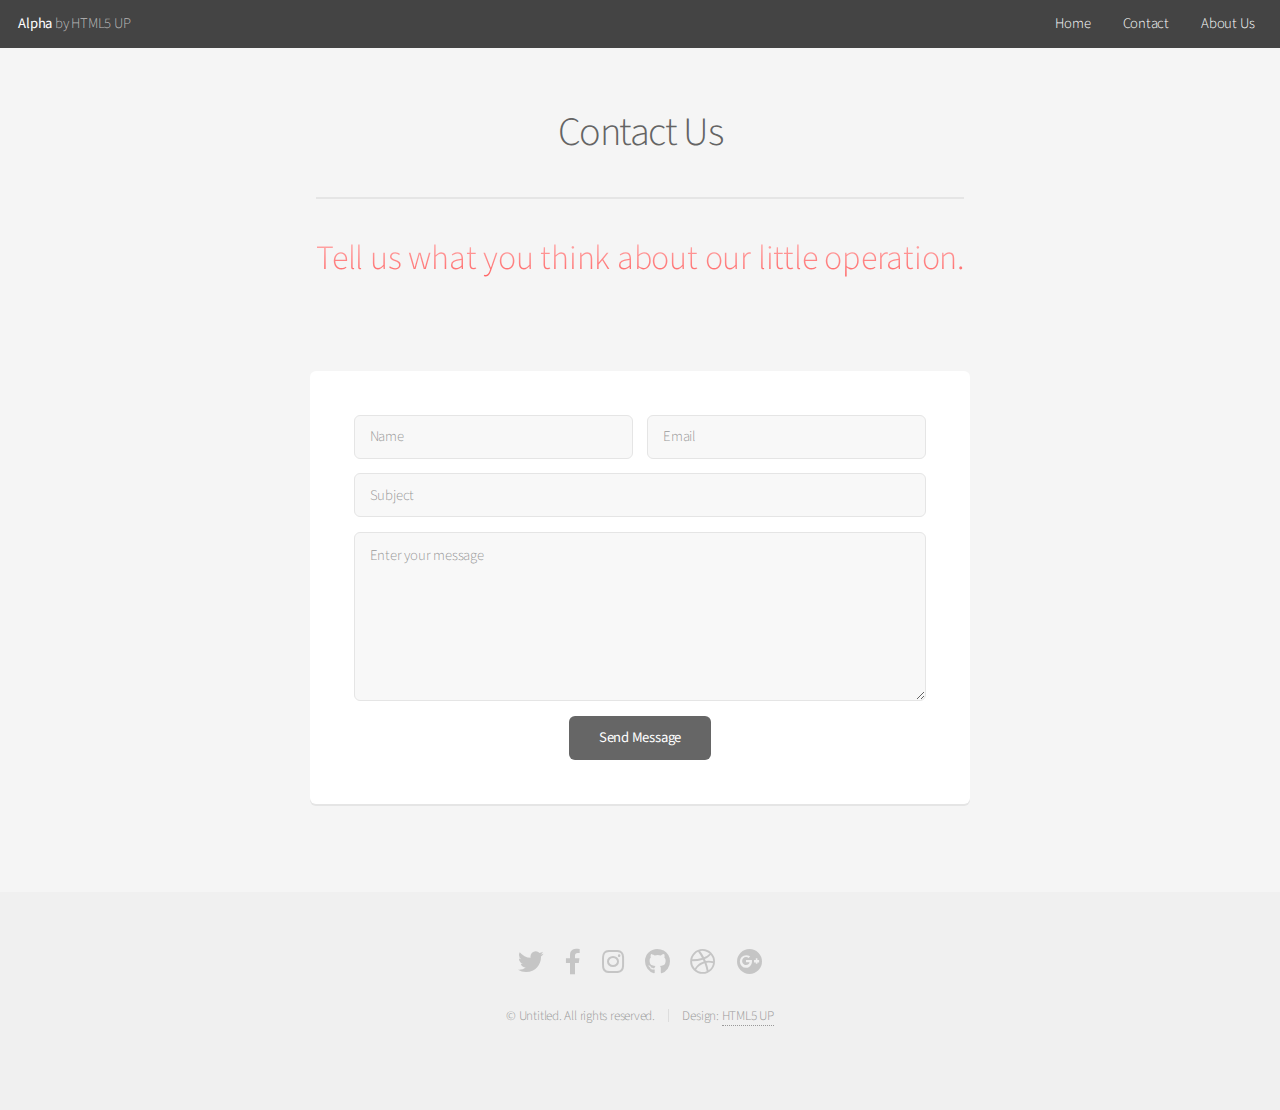
<file: contact.html>
<!DOCTYPE HTML>
<!--
	Alpha by HTML5 UP
	html5up.net | @ajlkn
	Free for personal and commercial use under the CCA 3.0 license (html5up.net/license)
-->
<html>
	<head>
		<title>Contact - Alpha by HTML5 UP</title>
		<meta charset="utf-8" />
		<meta name="viewport" content="width=device-width, initial-scale=1, user-scalable=no" />
		<link rel="stylesheet" href="assets/css/main.css" />
	</head>
	<body class="is-preload">
		<div id="page-wrapper">

			<!-- Header -->
				<header id="header">
					<h1><a href="index.html">Alpha</a> by HTML5 UP</h1>
					<nav id="nav">
						<ul>
							<li><a href="index.html">Home</a></li>
							<li><a href="contact.html">Contact</a></li>
							<li><a href="generic.html">About Us</a></li>
							<!-- <li>
								<a href="#" class="icon solid fa-angle-down">Layouts</a>
								<ul>
									<li><a href="generic.html">Generic</a></li>
									<li><a href="contact.html">Contact</a></li>
									<li><a href="elements.html">Elements</a></li>
									<li>
										<a href="#">Submenu</a>
										<ul>
											<li><a href="#">Option One</a></li>
											<li><a href="#">Option Two</a></li>
											<li><a href="#">Option Three</a></li>
											<li><a href="#">Option Four</a></li>
										</ul>
									</li>
								</ul>
							</li> -->
							<!-- <li><a href="#" class="button">Sign Up</a></li> -->
						</ul>
					</nav>
				</header>

			<!-- Main -->
				<section id="main" class="container medium">
					<header>
						<h2>Contact Us</h2>
						<p>Tell us what you think about our little operation.</p>
					</header>
					<div class="box">
						<form method="post" action="#">
							<div class="row gtr-50 gtr-uniform">
								<div class="col-6 col-12-mobilep">
									<input type="text" name="name" id="name" value="" placeholder="Name" />
								</div>
								<div class="col-6 col-12-mobilep">
									<input type="email" name="email" id="email" value="" placeholder="Email" />
								</div>
								<div class="col-12">
									<input type="text" name="subject" id="subject" value="" placeholder="Subject" />
								</div>
								<div class="col-12">
									<textarea name="message" id="message" placeholder="Enter your message" rows="6"></textarea>
								</div>
								<div class="col-12">
									<ul class="actions special">
										<li><input type="submit" value="Send Message" /></li>
									</ul>
								</div>
							</div>
						</form>
					</div>
				</section>

			<!-- Footer -->
				<footer id="footer">
					<ul class="icons">
						<li><a href="#" class="icon brands fa-twitter"><span class="label">Twitter</span></a></li>
						<li><a href="#" class="icon brands fa-facebook-f"><span class="label">Facebook</span></a></li>
						<li><a href="#" class="icon brands fa-instagram"><span class="label">Instagram</span></a></li>
						<li><a href="#" class="icon brands fa-github"><span class="label">Github</span></a></li>
						<li><a href="#" class="icon brands fa-dribbble"><span class="label">Dribbble</span></a></li>
						<li><a href="#" class="icon brands fa-google-plus"><span class="label">Google+</span></a></li>
					</ul>
					<ul class="copyright">
						<li>&copy; Untitled. All rights reserved.</li><li>Design: <a href="http://html5up.net">HTML5 UP</a></li>
					</ul>
				</footer>

		</div>

		<!-- Scripts -->
			<script src="assets/js/jquery.min.js"></script>
			<script src="assets/js/jquery.dropotron.min.js"></script>
			<script src="assets/js/jquery.scrollex.min.js"></script>
			<script src="assets/js/browser.min.js"></script>
			<script src="assets/js/breakpoints.min.js"></script>
			<script src="assets/js/util.js"></script>
			<script src="assets/js/main.js"></script>

	</body>
</html>
</file>
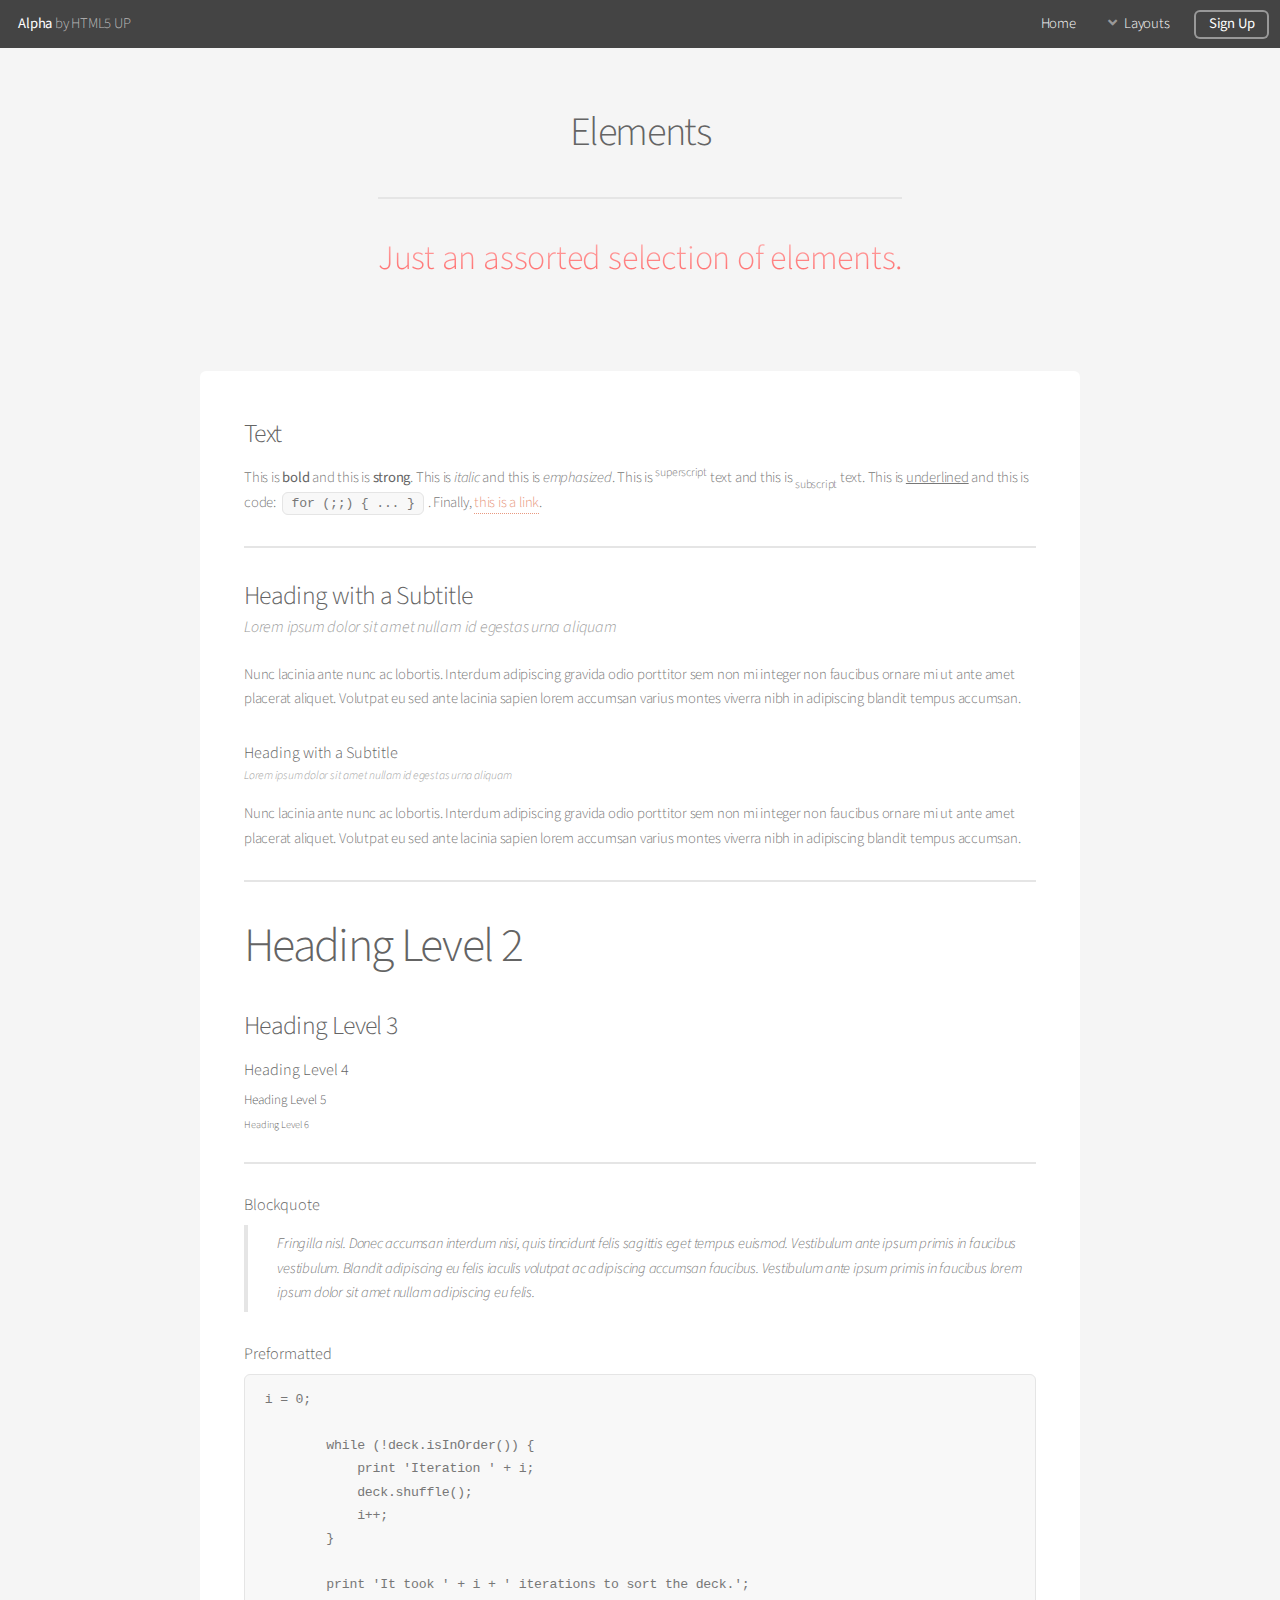
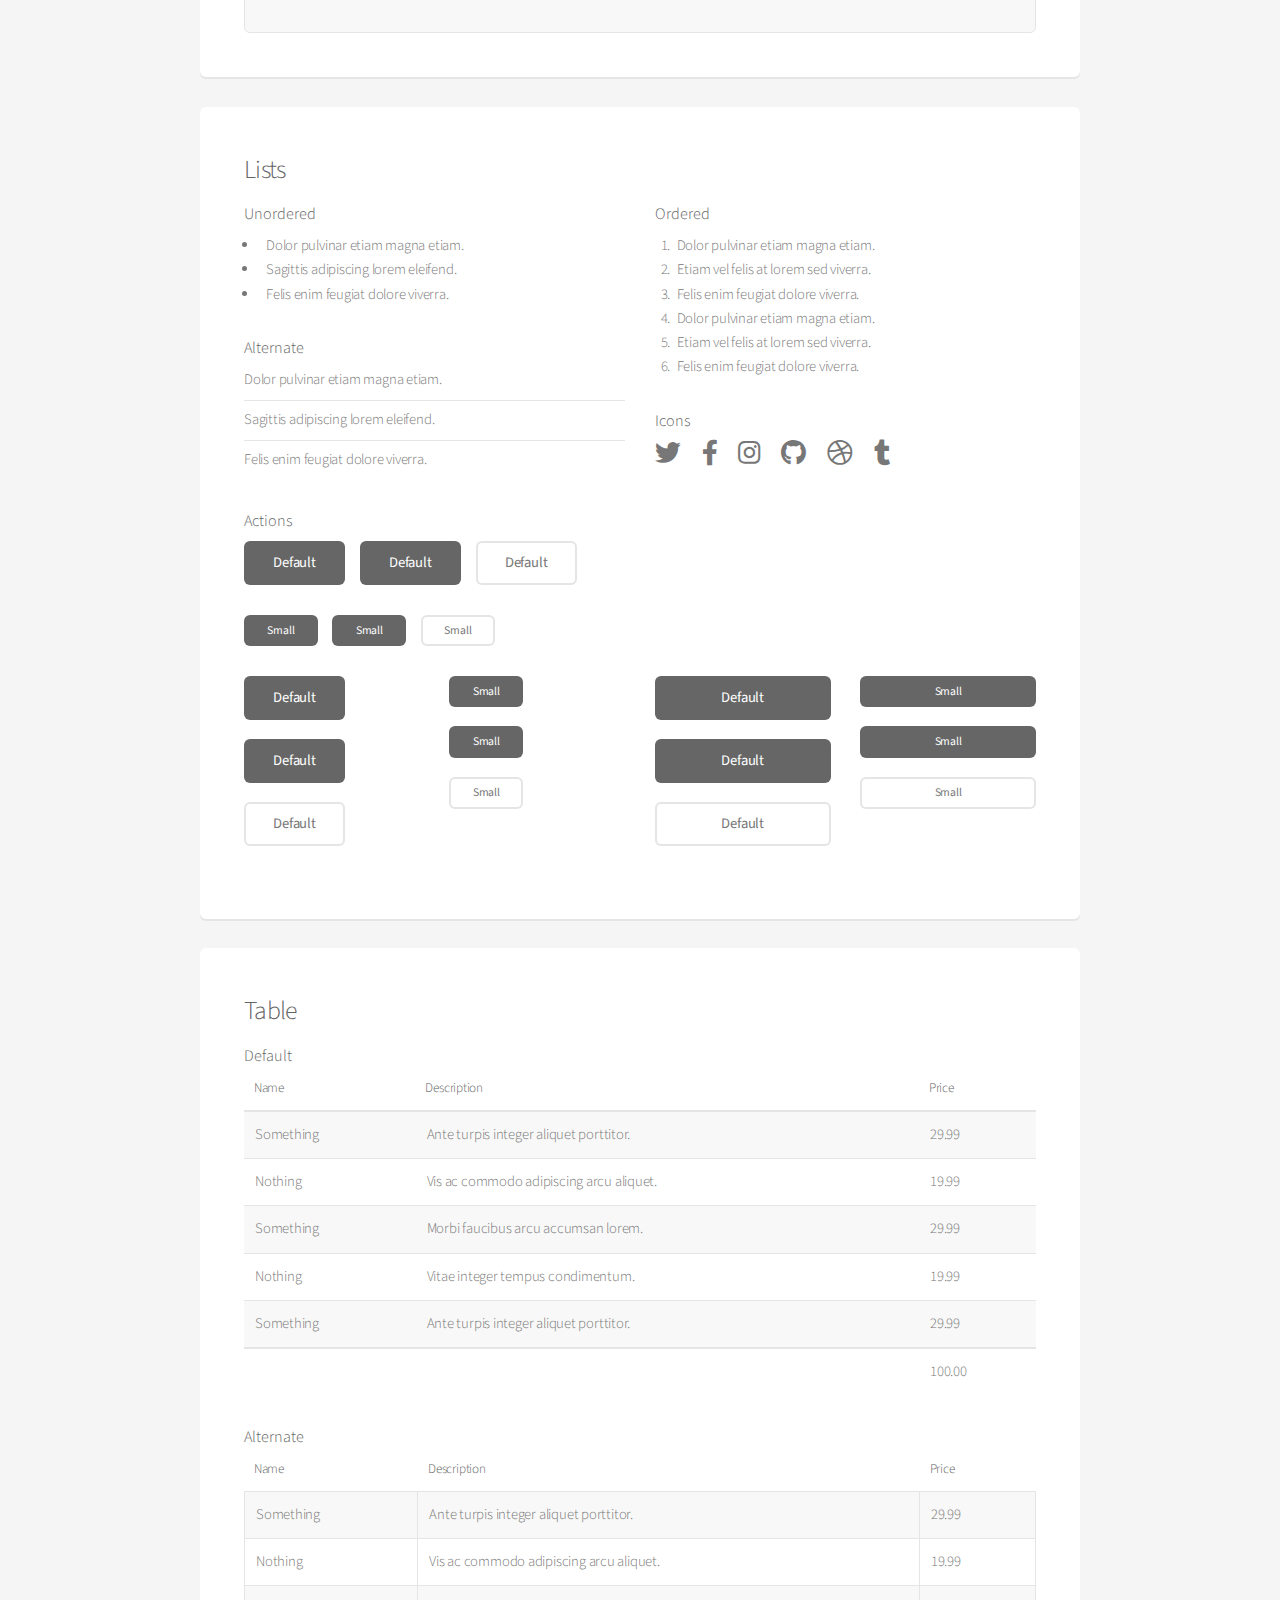
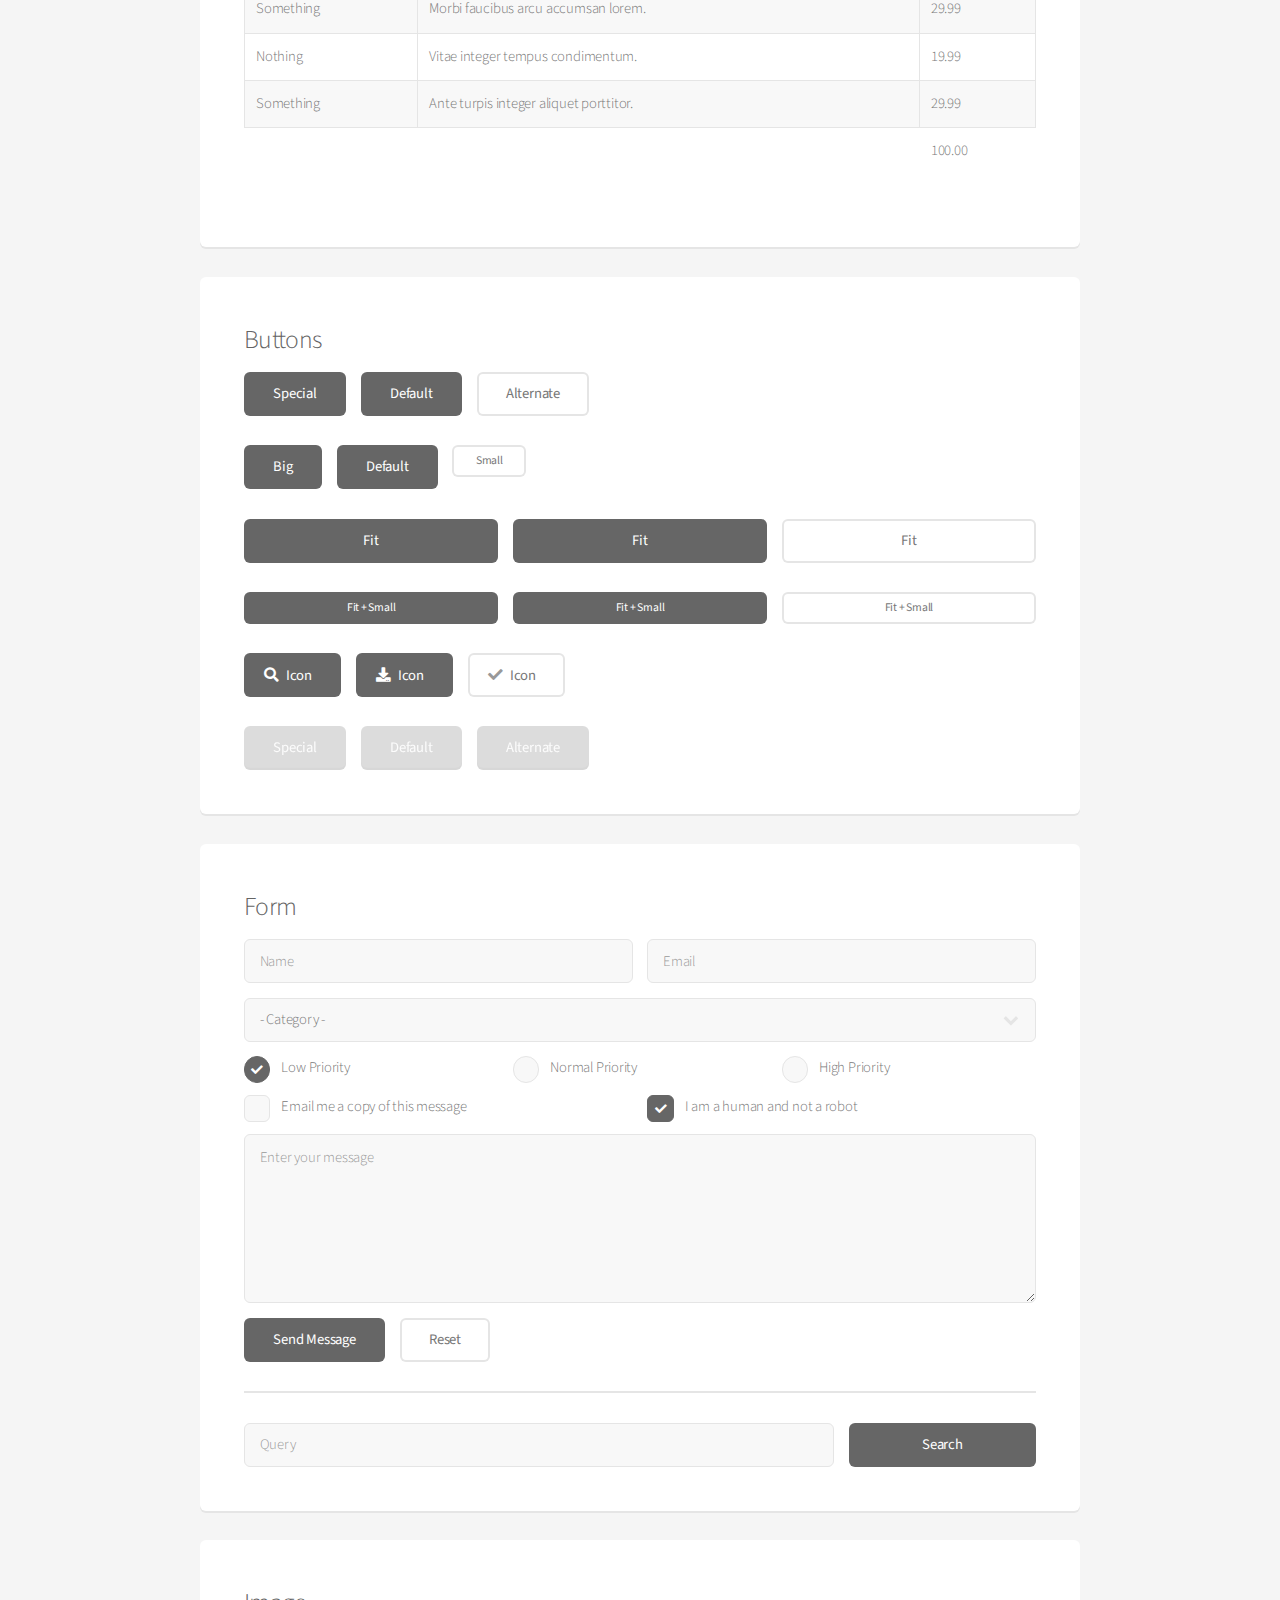
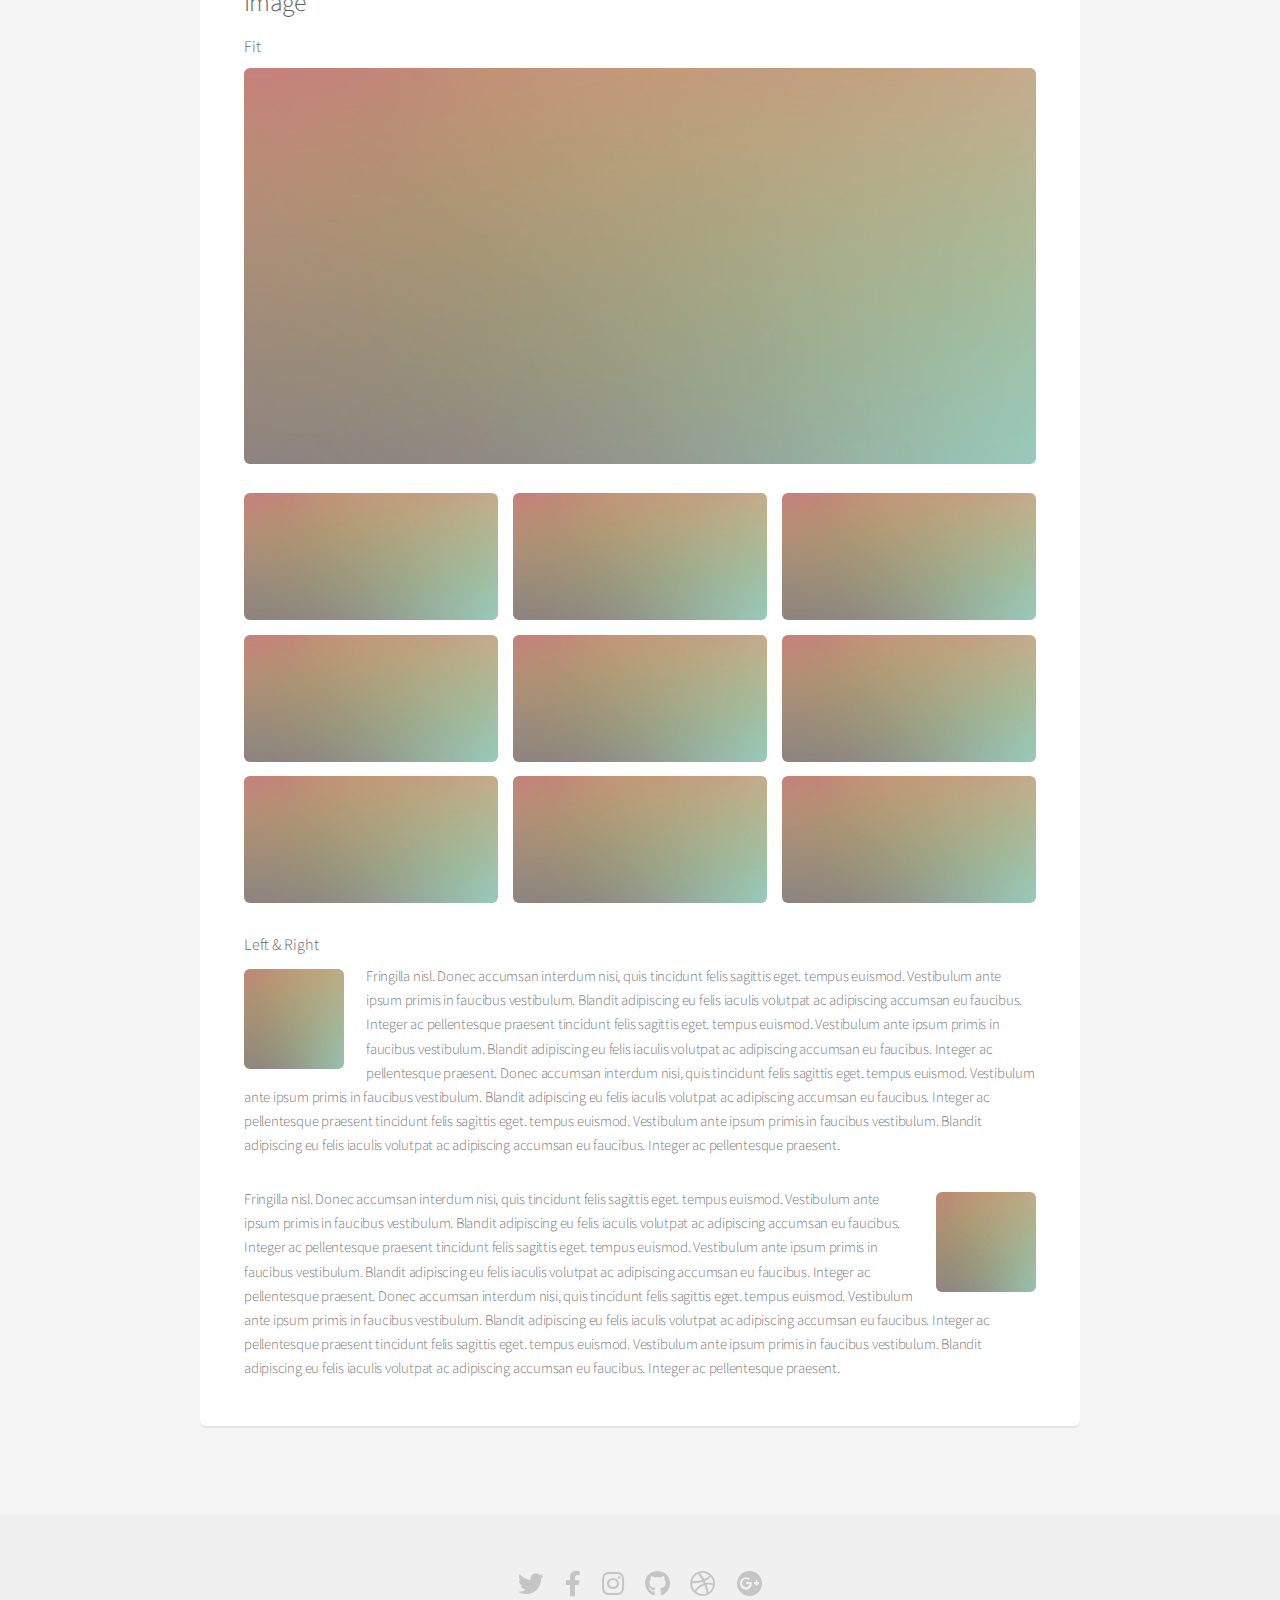
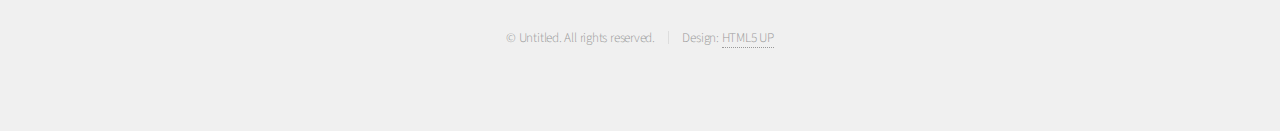
<file: elements.html>
<!DOCTYPE HTML>
<!--
	Alpha by HTML5 UP
	html5up.net | @ajlkn
	Free for personal and commercial use under the CCA 3.0 license (html5up.net/license)
-->
<html>
	<head>
		<title>Elements - Alpha by HTML5 UP</title>
		<meta charset="utf-8" />
		<meta name="viewport" content="width=device-width, initial-scale=1, user-scalable=no" />
		<link rel="stylesheet" href="assets/css/main.css" />
	</head>
	<body class="is-preload">
		<div id="page-wrapper">

			<!-- Header -->
				<header id="header">
					<h1><a href="index.html">Alpha</a> by HTML5 UP</h1>
					<nav id="nav">
						<ul>
							<li><a href="index.html">Home</a></li>
							<li>
								<a href="#" class="icon solid fa-angle-down">Layouts</a>
								<ul>
									<li><a href="generic.html">Generic</a></li>
									<li><a href="contact.html">Contact</a></li>
									<li><a href="elements.html">Elements</a></li>
									<li>
										<a href="#">Submenu</a>
										<ul>
											<li><a href="#">Option One</a></li>
											<li><a href="#">Option Two</a></li>
											<li><a href="#">Option Three</a></li>
											<li><a href="#">Option Four</a></li>
										</ul>
									</li>
								</ul>
							</li>
							<li><a href="#" class="button">Sign Up</a></li>
						</ul>
					</nav>
				</header>

			<!-- Main -->
				<section id="main" class="container">
					<header>
						<h2>Elements</h2>
						<p>Just an assorted selection of elements.</p>
					</header>
					<div class="row">
						<div class="col-12">

							<!-- Text -->
								<section class="box">
									<h3>Text</h3>
									<p>This is <b>bold</b> and this is <strong>strong</strong>. This is <i>italic</i> and this is <em>emphasized</em>.
									This is <sup>superscript</sup> text and this is <sub>subscript</sub> text.
									This is <u>underlined</u> and this is code: <code>for (;;) { ... }</code>. Finally, <a href="#">this is a link</a>.</p>

									<hr />

									<header>
										<h3>Heading with a Subtitle</h3>
										<p>Lorem ipsum dolor sit amet nullam id egestas urna aliquam</p>
									</header>
									<p>Nunc lacinia ante nunc ac lobortis. Interdum adipiscing gravida odio porttitor sem non mi integer non faucibus ornare mi ut ante amet placerat aliquet. Volutpat eu sed ante lacinia sapien lorem accumsan varius montes viverra nibh in adipiscing blandit tempus accumsan.</p>
									<header>
										<h4>Heading with a Subtitle</h4>
										<p>Lorem ipsum dolor sit amet nullam id egestas urna aliquam</p>
									</header>
									<p>Nunc lacinia ante nunc ac lobortis. Interdum adipiscing gravida odio porttitor sem non mi integer non faucibus ornare mi ut ante amet placerat aliquet. Volutpat eu sed ante lacinia sapien lorem accumsan varius montes viverra nibh in adipiscing blandit tempus accumsan.</p>

									<hr />

									<h2>Heading Level 2</h2>
									<h3>Heading Level 3</h3>
									<h4>Heading Level 4</h4>
									<h5>Heading Level 5</h5>
									<h6>Heading Level 6</h6>

									<hr />

									<h4>Blockquote</h4>
									<blockquote>Fringilla nisl. Donec accumsan interdum nisi, quis tincidunt felis sagittis eget tempus euismod. Vestibulum ante ipsum primis in faucibus vestibulum. Blandit adipiscing eu felis iaculis volutpat ac adipiscing accumsan faucibus. Vestibulum ante ipsum primis in faucibus lorem ipsum dolor sit amet nullam adipiscing eu felis.</blockquote>

									<h4>Preformatted</h4>
									<pre>i = 0;

	while (!deck.isInOrder()) {
	    print 'Iteration ' + i;
	    deck.shuffle();
	    i++;
	}

	print 'It took ' + i + ' iterations to sort the deck.';
	</pre>
								</section>

						</div>
					</div>
					<div class="row">
						<div class="col-12">

							<!-- Lists -->
								<section class="box">
									<h3>Lists</h3>
									<div class="row">
										<div class="col-6 col-12-mobilep">

											<h4>Unordered</h4>
											<ul>
												<li>Dolor pulvinar etiam magna etiam.</li>
												<li>Sagittis adipiscing lorem eleifend.</li>
												<li>Felis enim feugiat dolore viverra.</li>
											</ul>

											<h4>Alternate</h4>
											<ul class="alt">
												<li>Dolor pulvinar etiam magna etiam.</li>
												<li>Sagittis adipiscing lorem eleifend.</li>
												<li>Felis enim feugiat dolore viverra.</li>
											</ul>

										</div>
										<div class="col-6 col-12-mobilep">

											<h4>Ordered</h4>
											<ol>
												<li>Dolor pulvinar etiam magna etiam.</li>
												<li>Etiam vel felis at lorem sed viverra.</li>
												<li>Felis enim feugiat dolore viverra.</li>
												<li>Dolor pulvinar etiam magna etiam.</li>
												<li>Etiam vel felis at lorem sed viverra.</li>
												<li>Felis enim feugiat dolore viverra.</li>
											</ol>

											<h4>Icons</h4>
											<ul class="icons">
												<li><a href="#" class="icon brands fa-twitter"><span class="label">Twitter</span></a></li>
												<li><a href="#" class="icon brands fa-facebook-f"><span class="label">Facebook</span></a></li>
												<li><a href="#" class="icon brands fa-instagram"><span class="label">Instagram</span></a></li>
												<li><a href="#" class="icon brands fa-github"><span class="label">Github</span></a></li>
												<li><a href="#" class="icon brands fa-dribbble"><span class="label">Dribbble</span></a></li>
												<li><a href="#" class="icon brands fa-tumblr"><span class="label">Tumblr</span></a></li>
											</ul>

										</div>
									</div>

									<h4>Actions</h4>
									<ul class="actions">
										<li><a href="#" class="button special">Default</a></li>
										<li><a href="#" class="button">Default</a></li>
										<li><a href="#" class="button alt">Default</a></li>
									</ul>
									<ul class="actions small">
										<li><a href="#" class="button special small">Small</a></li>
										<li><a href="#" class="button small">Small</a></li>
										<li><a href="#" class="button alt small">Small</a></li>
									</ul>
									<div class="row">
										<div class="col-3 col-6-narrower col-12-mobilep">
											<ul class="actions stacked">
												<li><a href="#" class="button special">Default</a></li>
												<li><a href="#" class="button">Default</a></li>
												<li><a href="#" class="button alt">Default</a></li>
											</ul>
										</div>
										<div class="col-3 col-6-narrower col-12-mobilep">
											<ul class="actions stacked">
												<li><a href="#" class="button special small">Small</a></li>
												<li><a href="#" class="button small">Small</a></li>
												<li><a href="#" class="button alt small">Small</a></li>
											</ul>
										</div>
										<div class="col-3 col-6-narrower col-12-mobilep">
											<ul class="actions stacked">
												<li><a href="#" class="button special fit">Default</a></li>
												<li><a href="#" class="button fit">Default</a></li>
												<li><a href="#" class="button alt fit">Default</a></li>
											</ul>
										</div>
										<div class="col-3 col-6-narrower col-12-mobilep">
											<ul class="actions stacked">
												<li><a href="#" class="button special small fit">Small</a></li>
												<li><a href="#" class="button small fit">Small</a></li>
												<li><a href="#" class="button alt small fit">Small</a></li>
											</ul>
										</div>
									</div>
								</section>

						</div>
					</div>
					<div class="row">
						<div class="col-12">

							<!-- Table -->
								<section class="box">
									<h3>Table</h3>

									<h4>Default</h4>
									<div class="table-wrapper">
										<table>
											<thead>
												<tr>
													<th>Name</th>
													<th>Description</th>
													<th>Price</th>
												</tr>
											</thead>
											<tbody>
												<tr>
													<td>Something</td>
													<td>Ante turpis integer aliquet porttitor.</td>
													<td>29.99</td>
												</tr>
												<tr>
													<td>Nothing</td>
													<td>Vis ac commodo adipiscing arcu aliquet.</td>
													<td>19.99</td>
												</tr>
												<tr>
													<td>Something</td>
													<td> Morbi faucibus arcu accumsan lorem.</td>
													<td>29.99</td>
												</tr>
												<tr>
													<td>Nothing</td>
													<td>Vitae integer tempus condimentum.</td>
													<td>19.99</td>
												</tr>
												<tr>
													<td>Something</td>
													<td>Ante turpis integer aliquet porttitor.</td>
													<td>29.99</td>
												</tr>
											</tbody>
											<tfoot>
												<tr>
													<td colspan="2"></td>
													<td>100.00</td>
												</tr>
											</tfoot>
										</table>
									</div>

									<h4>Alternate</h4>
									<div class="table-wrapper">
										<table class="alt">
											<thead>
												<tr>
													<th>Name</th>
													<th>Description</th>
													<th>Price</th>
												</tr>
											</thead>
											<tbody>
												<tr>
													<td>Something</td>
													<td>Ante turpis integer aliquet porttitor.</td>
													<td>29.99</td>
												</tr>
												<tr>
													<td>Nothing</td>
													<td>Vis ac commodo adipiscing arcu aliquet.</td>
													<td>19.99</td>
												</tr>
												<tr>
													<td>Something</td>
													<td> Morbi faucibus arcu accumsan lorem.</td>
													<td>29.99</td>
												</tr>
												<tr>
													<td>Nothing</td>
													<td>Vitae integer tempus condimentum.</td>
													<td>19.99</td>
												</tr>
												<tr>
													<td>Something</td>
													<td>Ante turpis integer aliquet porttitor.</td>
													<td>29.99</td>
												</tr>
											</tbody>
											<tfoot>
												<tr>
													<td colspan="2"></td>
													<td>100.00</td>
												</tr>
											</tfoot>
										</table>
									</div>
								</section>

						</div>
					</div>
					<div class="row">
						<div class="col-12">

							<!-- Buttons -->
								<section class="box">
									<h3>Buttons</h3>
									<ul class="actions">
										<li><a href="#" class="button special">Special</a></li>
										<li><a href="#" class="button">Default</a></li>
										<li><a href="#" class="button alt">Alternate</a></li>
									</ul>
									<ul class="actions">
										<li><a href="#" class="button special big">Big</a></li>
										<li><a href="#" class="button">Default</a></li>
										<li><a href="#" class="button alt small">Small</a></li>
									</ul>
									<ul class="actions fit">
										<li><a href="#" class="button special fit">Fit</a></li>
										<li><a href="#" class="button fit">Fit</a></li>
										<li><a href="#" class="button alt fit">Fit</a></li>
									</ul>
									<ul class="actions fit small">
										<li><a href="#" class="button special fit small">Fit + Small</a></li>
										<li><a href="#" class="button fit small">Fit + Small</a></li>
										<li><a href="#" class="button alt fit small">Fit + Small</a></li>
									</ul>
									<ul class="actions">
										<li><a href="#" class="button special icon solid fa-search">Icon</a></li>
										<li><a href="#" class="button icon solid fa-download">Icon</a></li>
										<li><a href="#" class="button alt icon solid fa-check">Icon</a></li>
									</ul>
									<ul class="actions">
										<li><span class="button special disabled">Special</span></li>
										<li><span class="button disabled">Default</span></li>
										<li><span class="button alt disabled">Alternate</span></li>
									</ul>
								</section>

						</div>
					</div>
					<div class="row">
						<div class="col-12">

							<!-- Form -->
								<section class="box">
									<h3>Form</h3>
									<form method="post" action="#">
										<div class="row gtr-uniform gtr-50">
											<div class="col-6 col-12-mobilep">
												<input type="text" name="name" id="name" value="" placeholder="Name" />
											</div>
											<div class="col-6 col-12-mobilep">
												<input type="email" name="email" id="email" value="" placeholder="Email" />
											</div>
											<div class="col-12">
												<select name="category" id="category">
													<option value="">- Category -</option>
													<option value="1">Manufacturing</option>
													<option value="1">Shipping</option>
													<option value="1">Administration</option>
													<option value="1">Human Resources</option>
												</select>
											</div>
											<div class="col-4 col-12-narrower">
												<input type="radio" id="priority-low" name="priority" checked>
												<label for="priority-low">Low Priority</label>
											</div>
											<div class="col-4 col-12-narrower">
												<input type="radio" id="priority-normal" name="priority">
												<label for="priority-normal">Normal Priority</label>
											</div>
											<div class="col-4 col-12-narrower">
												<input type="radio" id="priority-high" name="priority">
												<label for="priority-high">High Priority</label>
											</div>
											<div class="col-6 col-12-narrower">
												<input type="checkbox" id="copy" name="copy">
												<label for="copy">Email me a copy of this message</label>
											</div>
											<div class="col-6 col-12-narrower">
												<input type="checkbox" id="human" name="human" checked>
												<label for="human">I am a human and not a robot</label>
											</div>
											<div class="col-12">
												<textarea name="message" id="message" placeholder="Enter your message" rows="6"></textarea>
											</div>
											<div class="col-12">
												<ul class="actions">
													<li><input type="submit" value="Send Message" /></li>
													<li><input type="reset" value="Reset" class="alt" /></li>
												</ul>
											</div>
										</div>
									</form>

									<hr />

									<form method="post" action="#">
										<div class="row gtr-uniform gtr-50">
											<div class="col-9 col-12-mobilep">
												<input type="text" name="query" id="query" value="" placeholder="Query" />
											</div>
											<div class="col-3 col-12-mobilep">
												<input type="submit" value="Search" class="fit" />
											</div>
										</div>
									</form>
								</section>

						</div>
					</div>
					<div class="row">
						<div class="col-12">

							<!-- Image -->
								<section class="box">
									<h3>Image</h3>
									<h4>Fit</h4>
									<span class="image fit"><img src="images/pic04.jpg" alt="" /></span>
									<div class="box alt">
										<div class="row gtr-50 gtr-uniform">
											<div class="col-4"><span class="image fit"><img src="images/pic04.jpg" alt="" /></span></div>
											<div class="col-4"><span class="image fit"><img src="images/pic04.jpg" alt="" /></span></div>
											<div class="col-4"><span class="image fit"><img src="images/pic04.jpg" alt="" /></span></div>
											<div class="col-4"><span class="image fit"><img src="images/pic04.jpg" alt="" /></span></div>
											<div class="col-4"><span class="image fit"><img src="images/pic04.jpg" alt="" /></span></div>
											<div class="col-4"><span class="image fit"><img src="images/pic04.jpg" alt="" /></span></div>
											<div class="col-4"><span class="image fit"><img src="images/pic04.jpg" alt="" /></span></div>
											<div class="col-4"><span class="image fit"><img src="images/pic04.jpg" alt="" /></span></div>
											<div class="col-4"><span class="image fit"><img src="images/pic04.jpg" alt="" /></span></div>
										</div>
									</div>

									<h4>Left &amp; Right</h4>
									<p><span class="image left"><img src="images/pic05.jpg" alt="" /></span>Fringilla nisl. Donec accumsan interdum nisi, quis tincidunt felis sagittis eget. tempus euismod. Vestibulum ante ipsum primis in faucibus vestibulum. Blandit adipiscing eu felis iaculis volutpat ac adipiscing accumsan eu faucibus. Integer ac pellentesque praesent tincidunt felis sagittis eget. tempus euismod. Vestibulum ante ipsum primis in faucibus vestibulum. Blandit adipiscing eu felis iaculis volutpat ac adipiscing accumsan eu faucibus. Integer ac pellentesque praesent. Donec accumsan interdum nisi, quis tincidunt felis sagittis eget. tempus euismod. Vestibulum ante ipsum primis in faucibus vestibulum. Blandit adipiscing eu felis iaculis volutpat ac adipiscing accumsan eu faucibus. Integer ac pellentesque praesent tincidunt felis sagittis eget. tempus euismod. Vestibulum ante ipsum primis in faucibus vestibulum. Blandit adipiscing eu felis iaculis volutpat ac adipiscing accumsan eu faucibus. Integer ac pellentesque praesent.</p>
									<p><span class="image right"><img src="images/pic05.jpg" alt="" /></span>Fringilla nisl. Donec accumsan interdum nisi, quis tincidunt felis sagittis eget. tempus euismod. Vestibulum ante ipsum primis in faucibus vestibulum. Blandit adipiscing eu felis iaculis volutpat ac adipiscing accumsan eu faucibus. Integer ac pellentesque praesent tincidunt felis sagittis eget. tempus euismod. Vestibulum ante ipsum primis in faucibus vestibulum. Blandit adipiscing eu felis iaculis volutpat ac adipiscing accumsan eu faucibus. Integer ac pellentesque praesent. Donec accumsan interdum nisi, quis tincidunt felis sagittis eget. tempus euismod. Vestibulum ante ipsum primis in faucibus vestibulum. Blandit adipiscing eu felis iaculis volutpat ac adipiscing accumsan eu faucibus. Integer ac pellentesque praesent tincidunt felis sagittis eget. tempus euismod. Vestibulum ante ipsum primis in faucibus vestibulum. Blandit adipiscing eu felis iaculis volutpat ac adipiscing accumsan eu faucibus. Integer ac pellentesque praesent.</p>
								</section>

						</div>
					</div>
				</section>

			<!-- Footer -->
				<footer id="footer">
					<ul class="icons">
						<li><a href="#" class="icon brands fa-twitter"><span class="label">Twitter</span></a></li>
						<li><a href="#" class="icon brands fa-facebook-f"><span class="label">Facebook</span></a></li>
						<li><a href="#" class="icon brands fa-instagram"><span class="label">Instagram</span></a></li>
						<li><a href="#" class="icon brands fa-github"><span class="label">Github</span></a></li>
						<li><a href="#" class="icon brands fa-dribbble"><span class="label">Dribbble</span></a></li>
						<li><a href="#" class="icon brands fa-google-plus"><span class="label">Google+</span></a></li>
					</ul>
					<ul class="copyright">
						<li>&copy; Untitled. All rights reserved.</li><li>Design: <a href="http://html5up.net">HTML5 UP</a></li>
					</ul>
				</footer>

		</div>

		<!-- Scripts -->
			<script src="assets/js/jquery.min.js"></script>
			<script src="assets/js/jquery.dropotron.min.js"></script>
			<script src="assets/js/jquery.scrollex.min.js"></script>
			<script src="assets/js/browser.min.js"></script>
			<script src="assets/js/breakpoints.min.js"></script>
			<script src="assets/js/util.js"></script>
			<script src="assets/js/main.js"></script>

	</body>
</html>
</file>
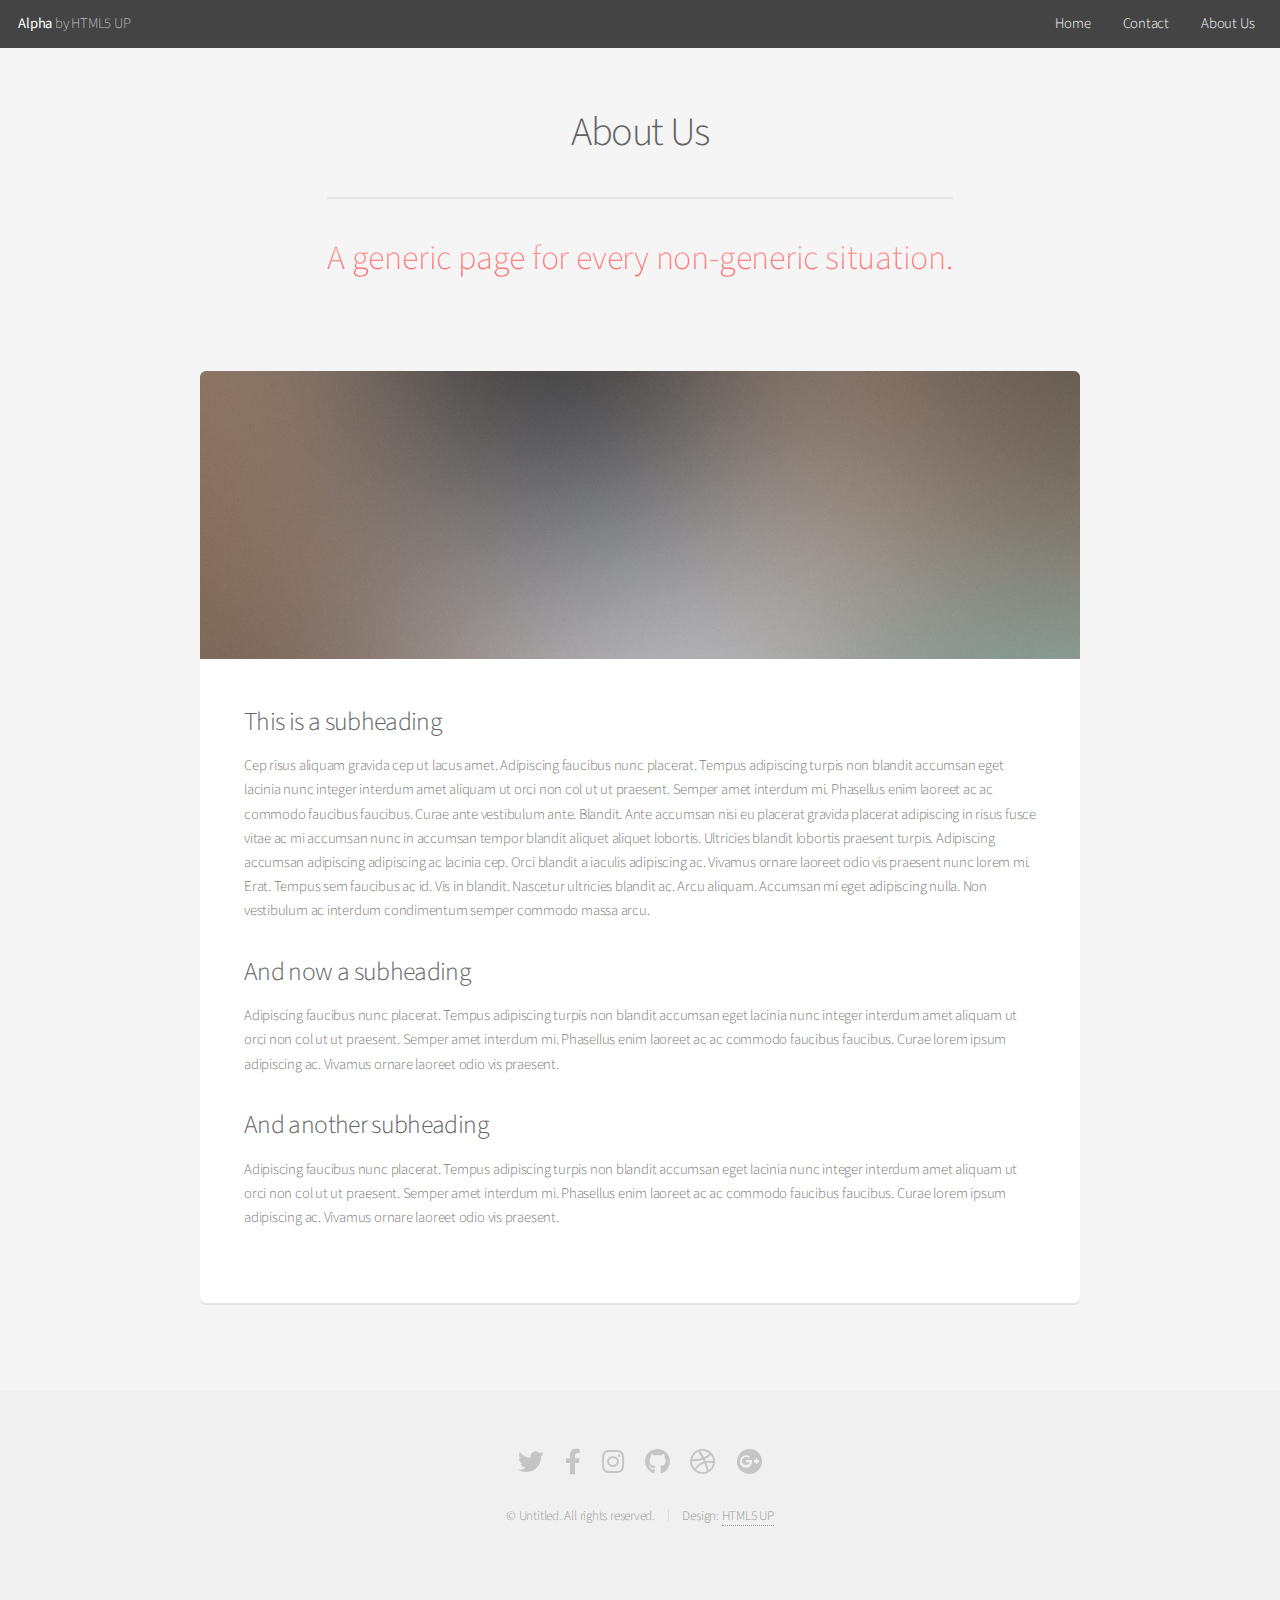
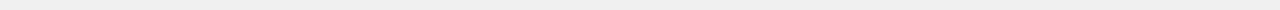
<file: generic.html>
<!DOCTYPE HTML>
<!--
	Alpha by HTML5 UP
	html5up.net | @ajlkn
	Free for personal and commercial use under the CCA 3.0 license (html5up.net/license)
-->
<html>
	<head>
		<title>Generic - Alpha by HTML5 UP</title>
		<meta charset="utf-8" />
		<meta name="viewport" content="width=device-width, initial-scale=1, user-scalable=no" />
		<link rel="stylesheet" href="assets/css/main.css" />
	</head>
	<body class="is-preload">
		<div id="page-wrapper">

			<!-- Header -->
				<header id="header">
					<h1><a href="index.html">Alpha</a> by HTML5 UP</h1>
					<nav id="nav">
						<ul>
							<li><a href="index.html">Home</a></li>
							<li><a href="contact.html">Contact</a></li>
							<li><a href="generic.html">About Us</a></li>
							<!-- <li>
								<a href="#" class="icon solid fa-angle-down">Layouts</a>
								<ul>
									<li><a href="generic.html">Generic</a></li>
									<li><a href="contact.html">Contact</a></li>
									<li><a href="elements.html">Elements</a></li>
									<li>
										<a href="#">Submenu</a>
										<ul>
											<li><a href="#">Option One</a></li>
											<li><a href="#">Option Two</a></li>
											<li><a href="#">Option Three</a></li>
											<li><a href="#">Option Four</a></li>
										</ul>
									</li>
								</ul>
							</li> -->
							<!-- <li><a href="#" class="button">Sign Up</a></li> -->
						</ul>
					</nav>
				</header>

			<!-- Main -->
				<section id="main" class="container">
					<header>
						<h2>About Us</h2>
						<p>A generic page for every non-generic situation.</p>
					</header>
					<div class="box">
						<span class="image featured"><img src="images/pic01.jpg" alt="" /></span>
						<h3>This is a subheading</h3>
						<p>Cep risus aliquam gravida cep ut lacus amet. Adipiscing faucibus nunc placerat. Tempus adipiscing turpis non blandit accumsan eget lacinia nunc integer interdum amet aliquam ut orci non col ut ut praesent. Semper amet interdum mi. Phasellus enim laoreet ac ac commodo faucibus faucibus. Curae ante vestibulum ante. Blandit. Ante accumsan nisi eu placerat gravida placerat adipiscing in risus fusce vitae ac mi accumsan nunc in accumsan tempor blandit aliquet aliquet lobortis. Ultricies blandit lobortis praesent turpis. Adipiscing accumsan adipiscing adipiscing ac lacinia cep. Orci blandit a iaculis adipiscing ac. Vivamus ornare laoreet odio vis praesent nunc lorem mi. Erat. Tempus sem faucibus ac id. Vis in blandit. Nascetur ultricies blandit ac. Arcu aliquam. Accumsan mi eget adipiscing nulla. Non vestibulum ac interdum condimentum semper commodo massa arcu.</p>
						<div class="row">
							<div class="row-6 row-12-mobilep">
								<h3>And now a subheading</h3>
								<p>Adipiscing faucibus nunc placerat. Tempus adipiscing turpis non blandit accumsan eget lacinia nunc integer interdum amet aliquam ut orci non col ut ut praesent. Semper amet interdum mi. Phasellus enim laoreet ac ac commodo faucibus faucibus. Curae lorem ipsum adipiscing ac. Vivamus ornare laoreet odio vis praesent.</p>
							</div>
							<div class="row-6 row-12-mobilep">
								<h3>And another subheading</h3>
								<p>Adipiscing faucibus nunc placerat. Tempus adipiscing turpis non blandit accumsan eget lacinia nunc integer interdum amet aliquam ut orci non col ut ut praesent. Semper amet interdum mi. Phasellus enim laoreet ac ac commodo faucibus faucibus. Curae lorem ipsum adipiscing ac. Vivamus ornare laoreet odio vis praesent.</p>
							</div>
						</div>
					</div>
				</section>

			<!-- Footer -->
				<footer id="footer">
					<ul class="icons">
						<li><a href="#" class="icon brands fa-twitter"><span class="label">Twitter</span></a></li>
						<li><a href="#" class="icon brands fa-facebook-f"><span class="label">Facebook</span></a></li>
						<li><a href="#" class="icon brands fa-instagram"><span class="label">Instagram</span></a></li>
						<li><a href="#" class="icon brands fa-github"><span class="label">Github</span></a></li>
						<li><a href="#" class="icon brands fa-dribbble"><span class="label">Dribbble</span></a></li>
						<li><a href="#" class="icon brands fa-google-plus"><span class="label">Google+</span></a></li>
					</ul>
					<ul class="copyright">
						<li>&copy; Untitled. All rights reserved.</li><li>Design: <a href="http://html5up.net">HTML5 UP</a></li>
					</ul>
				</footer>

		</div>

		<!-- Scripts -->
			<script src="assets/js/jquery.min.js"></script>
			<script src="assets/js/jquery.dropotron.min.js"></script>
			<script src="assets/js/jquery.scrollex.min.js"></script>
			<script src="assets/js/browser.min.js"></script>
			<script src="assets/js/breakpoints.min.js"></script>
			<script src="assets/js/util.js"></script>
			<script src="assets/js/main.js"></script>

	</body>
</html>
</file>
<file: assets/css/main.css>
@import url("fontawesome-all.min.css");
@import url("https://fonts.googleapis.com/css?family=Source+Sans+Pro:300,400,300italic,400italic");

/*
	Alpha by HTML5 UP
	html5up.net | @ajlkn
	Free for personal and commercial use under the CCA 3.0 license (html5up.net/license)
*/

/* Reset */

/* Based on meyerweb.com/eric/tools/css/reset (v2.0 | 20110126 | License: public domain) */

	html, body, div, span, applet, object,
	iframe, h1, h2, h3, h4, h5, h6, p, blockquote,
	pre, a, abbr, acronym, address, big, cite,
	code, del, dfn, em, img, ins, kbd, q, s, samp,
	small, strike, strong, sub, sup, tt, var, b,
	u, i, center, dl, dt, dd, ol, ul, li, fieldset,
	form, label, legend, table, caption, tbody,
	tfoot, thead, tr, th, td, article, aside,
	canvas, details, embed, figure, figcaption,
	footer, header, hgroup, menu, nav, output, ruby,
	section, summary, time, mark, audio, video {
		margin: 0;
		padding: 0;
		border: 0;
		font-size: 100%;
		font: inherit;
		vertical-align: baseline;
	}

	article, aside, details, figcaption, figure,
	footer, header, hgroup, menu, nav, section {
		display: block;
	}

	body {
		line-height: 1;
	}

	ol, ul {
		list-style: none;
	}

	blockquote, q {
		quotes: none;
	}

		blockquote:before, blockquote:after, q:before, q:after {
			content: '';
			content: none;
		}

	table {
		border-collapse: collapse;
		border-spacing: 0;
	}

	body {
		-webkit-text-size-adjust: none;
	}

	mark {
		background-color: transparent;
		color: inherit;
	}

	input::-moz-focus-inner {
		border: 0;
		padding: 0;
	}

	input, select, textarea {
		-moz-appearance: none;
		-webkit-appearance: none;
		-ms-appearance: none;
		appearance: none;
	}

/* Basic */

	@-ms-viewport {
		width: device-width;
	}

	body {
		-ms-overflow-style: scrollbar;
	}

	@media screen and (max-width: 480px) {

		html, body {
			min-width: 320px;
		}

	}

	html {
		box-sizing: border-box;
	}

	*, *:before, *:after {
		box-sizing: inherit;
	}

	body {
		background: #f5f5f5;
	}

	body, input, select, textarea {
		color: #777;
		font-family: "Source Sans Pro", sans-serif;
		font-size: 16pt;
		font-weight: 300;
		line-height: 1.65em;
		letter-spacing: -0.015em;
	}

	a {
		-moz-transition: color 0.2s ease-in-out, border-bottom-color 0.2s ease-in-out;
		-webkit-transition: color 0.2s ease-in-out, border-bottom-color 0.2s ease-in-out;
		-ms-transition: color 0.2s ease-in-out, border-bottom-color 0.2s ease-in-out;
		transition: color 0.2s ease-in-out, border-bottom-color 0.2s ease-in-out;
		border-bottom: dotted 1px;
		color: #e89980;
		text-decoration: none;
	}

		a:hover {
			border-bottom-color: transparent;
		}

	strong, b {
		color: #646464;
		font-weight: 400;
	}

	em, i {
		font-style: italic;
	}

	p {
		margin: 0 0 2em 0;
	}

	h1, h2, h3, h4, h5, h6 {
		color: #646464;
		font-weight: 300;
		line-height: 1em;
		margin: 0 0 0.5em 0;
	}

		h1 a, h2 a, h3 a, h4 a, h5 a, h6 a {
			color: inherit;
			text-decoration: none;
		}

	h2 {
		font-size: 3.25em;
		line-height: 1.5em;
		letter-spacing: -0.035em;
	}

	h3 {
		font-size: 1.75em;
		line-height: 1.5em;
		letter-spacing: -0.025em;
	}

	h4 {
		font-size: 1.1em;
		line-height: 1.5em;
		letter-spacing: 0;
	}

	h5 {
		font-size: 0.9em;
		line-height: 1.5em;
		letter-spacing: 0;
	}

	h6 {
		font-size: 0.7em;
		line-height: 1.5em;
		letter-spacing: 0;
	}

	sub {
		font-size: 0.8em;
		position: relative;
		top: 0.5em;
	}

	sup {
		font-size: 0.8em;
		position: relative;
		top: -0.5em;
	}

	hr {
		border: 0;
		border-bottom: solid 2px #e5e5e5;
		margin: 2em 0;
	}

		hr.major {
			margin: 3em 0;
		}

	blockquote {
		border-left: solid 4px #e5e5e5;
		font-style: italic;
		margin: 0 0 2em 0;
		padding: 0.5em 0 0.5em 2em;
	}

	pre {
		-webkit-overflow-scrolling: touch;
		background: #f8f8f8;
		border-radius: 6px;
		border: solid 1px #e5e5e5;
		font-family: monospace;
		font-size: 0.9em;
		line-height: 1.75em;
		margin: 0 0 2em 0;
		overflow-x: auto;
		padding: 1em 1.5em;
	}

	code {
		background: #f8f8f8;
		border-radius: 6px;
		border: solid 1px #e5e5e5;
		font-family: monospace;
		font-size: 0.9em;
		margin: 0 0.25em;
		padding: 0.25em 0.65em;
	}

	.align-left {
		text-align: left;
	}

	.align-center {
		text-align: center;
	}

	.align-right {
		text-align: right;
	}

/* Row */

	.row {
		display: flex;
		flex-wrap: wrap;
		box-sizing: border-box;
		align-items: stretch;
	}

		.row > * {
			box-sizing: border-box;
		}

		.row.gtr-uniform > * > :last-child {
			margin-bottom: 0;
		}

		.row.aln-left {
			justify-content: flex-start;
		}

		.row.aln-center {
			justify-content: center;
		}

		.row.aln-right {
			justify-content: flex-end;
		}

		.row.aln-top {
			align-items: flex-start;
		}

		.row.aln-middle {
			align-items: center;
		}

		.row.aln-bottom {
			align-items: flex-end;
		}

		.row > .imp {
			order: -1;
		}

		.row > .col-1 {
			width: 8.33333%;
		}

		.row > .off-1 {
			margin-left: 8.33333%;
		}

		.row > .col-2 {
			width: 16.66667%;
		}

		.row > .off-2 {
			margin-left: 16.66667%;
		}

		.row > .col-3 {
			width: 25%;
		}

		.row > .off-3 {
			margin-left: 25%;
		}

		.row > .col-4 {
			width: 33.33333%;
		}

		.row > .off-4 {
			margin-left: 33.33333%;
		}

		.row > .col-5 {
			width: 41.66667%;
		}

		.row > .off-5 {
			margin-left: 41.66667%;
		}

		.row > .col-6 {
			width: 50%;
		}

		.row > .off-6 {
			margin-left: 50%;
		}

		.row > .col-7 {
			width: 58.33333%;
		}

		.row > .off-7 {
			margin-left: 58.33333%;
		}

		.row > .col-8 {
			width: 66.66667%;
		}

		.row > .off-8 {
			margin-left: 66.66667%;
		}

		.row > .col-9 {
			width: 75%;
		}

		.row > .off-9 {
			margin-left: 75%;
		}

		.row > .col-10 {
			width: 83.33333%;
		}

		.row > .off-10 {
			margin-left: 83.33333%;
		}

		.row > .col-11 {
			width: 91.66667%;
		}

		.row > .off-11 {
			margin-left: 91.66667%;
		}

		.row > .col-12 {
			width: 100%;
		}

		.row > .off-12 {
			margin-left: 100%;
		}

		.row.gtr-0 {
			margin-top: 0;
			margin-left: 0em;
		}

			.row.gtr-0 > * {
				padding: 0 0 0 0em;
			}

			.row.gtr-0.gtr-uniform {
				margin-top: 0em;
			}

				.row.gtr-0.gtr-uniform > * {
					padding-top: 0em;
				}

		.row.gtr-25 {
			margin-top: 0;
			margin-left: -0.5em;
		}

			.row.gtr-25 > * {
				padding: 0 0 0 0.5em;
			}

			.row.gtr-25.gtr-uniform {
				margin-top: -0.5em;
			}

				.row.gtr-25.gtr-uniform > * {
					padding-top: 0.5em;
				}

		.row.gtr-50 {
			margin-top: 0;
			margin-left: -1em;
		}

			.row.gtr-50 > * {
				padding: 0 0 0 1em;
			}

			.row.gtr-50.gtr-uniform {
				margin-top: -1em;
			}

				.row.gtr-50.gtr-uniform > * {
					padding-top: 1em;
				}

		.row {
			margin-top: 0;
			margin-left: -2em;
		}

			.row > * {
				padding: 0 0 0 2em;
			}

			.row.gtr-uniform {
				margin-top: -2em;
			}

				.row.gtr-uniform > * {
					padding-top: 2em;
				}

		.row.gtr-150 {
			margin-top: 0;
			margin-left: -3em;
		}

			.row.gtr-150 > * {
				padding: 0 0 0 3em;
			}

			.row.gtr-150.gtr-uniform {
				margin-top: -3em;
			}

				.row.gtr-150.gtr-uniform > * {
					padding-top: 3em;
				}

		.row.gtr-200 {
			margin-top: 0;
			margin-left: -4em;
		}

			.row.gtr-200 > * {
				padding: 0 0 0 4em;
			}

			.row.gtr-200.gtr-uniform {
				margin-top: -4em;
			}

				.row.gtr-200.gtr-uniform > * {
					padding-top: 4em;
				}

		@media screen and (max-width: 1680px) {

			.row {
				display: flex;
				flex-wrap: wrap;
				box-sizing: border-box;
				align-items: stretch;
			}

				.row > * {
					box-sizing: border-box;
				}

				.row.gtr-uniform > * > :last-child {
					margin-bottom: 0;
				}

				.row.aln-left {
					justify-content: flex-start;
				}

				.row.aln-center {
					justify-content: center;
				}

				.row.aln-right {
					justify-content: flex-end;
				}

				.row.aln-top {
					align-items: flex-start;
				}

				.row.aln-middle {
					align-items: center;
				}

				.row.aln-bottom {
					align-items: flex-end;
				}

				.row > .imp-wide {
					order: -1;
				}

				.row > .col-1-wide {
					width: 8.33333%;
				}

				.row > .off-1-wide {
					margin-left: 8.33333%;
				}

				.row > .col-2-wide {
					width: 16.66667%;
				}

				.row > .off-2-wide {
					margin-left: 16.66667%;
				}

				.row > .col-3-wide {
					width: 25%;
				}

				.row > .off-3-wide {
					margin-left: 25%;
				}

				.row > .col-4-wide {
					width: 33.33333%;
				}

				.row > .off-4-wide {
					margin-left: 33.33333%;
				}

				.row > .col-5-wide {
					width: 41.66667%;
				}

				.row > .off-5-wide {
					margin-left: 41.66667%;
				}

				.row > .col-6-wide {
					width: 50%;
				}

				.row > .off-6-wide {
					margin-left: 50%;
				}

				.row > .col-7-wide {
					width: 58.33333%;
				}

				.row > .off-7-wide {
					margin-left: 58.33333%;
				}

				.row > .col-8-wide {
					width: 66.66667%;
				}

				.row > .off-8-wide {
					margin-left: 66.66667%;
				}

				.row > .col-9-wide {
					width: 75%;
				}

				.row > .off-9-wide {
					margin-left: 75%;
				}

				.row > .col-10-wide {
					width: 83.33333%;
				}

				.row > .off-10-wide {
					margin-left: 83.33333%;
				}

				.row > .col-11-wide {
					width: 91.66667%;
				}

				.row > .off-11-wide {
					margin-left: 91.66667%;
				}

				.row > .col-12-wide {
					width: 100%;
				}

				.row > .off-12-wide {
					margin-left: 100%;
				}

				.row.gtr-0 {
					margin-top: 0;
					margin-left: 0em;
				}

					.row.gtr-0 > * {
						padding: 0 0 0 0em;
					}

					.row.gtr-0.gtr-uniform {
						margin-top: 0em;
					}

						.row.gtr-0.gtr-uniform > * {
							padding-top: 0em;
						}

				.row.gtr-25 {
					margin-top: 0;
					margin-left: -0.5em;
				}

					.row.gtr-25 > * {
						padding: 0 0 0 0.5em;
					}

					.row.gtr-25.gtr-uniform {
						margin-top: -0.5em;
					}

						.row.gtr-25.gtr-uniform > * {
							padding-top: 0.5em;
						}

				.row.gtr-50 {
					margin-top: 0;
					margin-left: -1em;
				}

					.row.gtr-50 > * {
						padding: 0 0 0 1em;
					}

					.row.gtr-50.gtr-uniform {
						margin-top: -1em;
					}

						.row.gtr-50.gtr-uniform > * {
							padding-top: 1em;
						}

				.row {
					margin-top: 0;
					margin-left: -2em;
				}

					.row > * {
						padding: 0 0 0 2em;
					}

					.row.gtr-uniform {
						margin-top: -2em;
					}

						.row.gtr-uniform > * {
							padding-top: 2em;
						}

				.row.gtr-150 {
					margin-top: 0;
					margin-left: -3em;
				}

					.row.gtr-150 > * {
						padding: 0 0 0 3em;
					}

					.row.gtr-150.gtr-uniform {
						margin-top: -3em;
					}

						.row.gtr-150.gtr-uniform > * {
							padding-top: 3em;
						}

				.row.gtr-200 {
					margin-top: 0;
					margin-left: -4em;
				}

					.row.gtr-200 > * {
						padding: 0 0 0 4em;
					}

					.row.gtr-200.gtr-uniform {
						margin-top: -4em;
					}

						.row.gtr-200.gtr-uniform > * {
							padding-top: 4em;
						}

		}

		@media screen and (max-width: 1280px) {

			.row {
				display: flex;
				flex-wrap: wrap;
				box-sizing: border-box;
				align-items: stretch;
			}

				.row > * {
					box-sizing: border-box;
				}

				.row.gtr-uniform > * > :last-child {
					margin-bottom: 0;
				}

				.row.aln-left {
					justify-content: flex-start;
				}

				.row.aln-center {
					justify-content: center;
				}

				.row.aln-right {
					justify-content: flex-end;
				}

				.row.aln-top {
					align-items: flex-start;
				}

				.row.aln-middle {
					align-items: center;
				}

				.row.aln-bottom {
					align-items: flex-end;
				}

				.row > .imp-normal {
					order: -1;
				}

				.row > .col-1-normal {
					width: 8.33333%;
				}

				.row > .off-1-normal {
					margin-left: 8.33333%;
				}

				.row > .col-2-normal {
					width: 16.66667%;
				}

				.row > .off-2-normal {
					margin-left: 16.66667%;
				}

				.row > .col-3-normal {
					width: 25%;
				}

				.row > .off-3-normal {
					margin-left: 25%;
				}

				.row > .col-4-normal {
					width: 33.33333%;
				}

				.row > .off-4-normal {
					margin-left: 33.33333%;
				}

				.row > .col-5-normal {
					width: 41.66667%;
				}

				.row > .off-5-normal {
					margin-left: 41.66667%;
				}

				.row > .col-6-normal {
					width: 50%;
				}

				.row > .off-6-normal {
					margin-left: 50%;
				}

				.row > .col-7-normal {
					width: 58.33333%;
				}

				.row > .off-7-normal {
					margin-left: 58.33333%;
				}

				.row > .col-8-normal {
					width: 66.66667%;
				}

				.row > .off-8-normal {
					margin-left: 66.66667%;
				}

				.row > .col-9-normal {
					width: 75%;
				}

				.row > .off-9-normal {
					margin-left: 75%;
				}

				.row > .col-10-normal {
					width: 83.33333%;
				}

				.row > .off-10-normal {
					margin-left: 83.33333%;
				}

				.row > .col-11-normal {
					width: 91.66667%;
				}

				.row > .off-11-normal {
					margin-left: 91.66667%;
				}

				.row > .col-12-normal {
					width: 100%;
				}

				.row > .off-12-normal {
					margin-left: 100%;
				}

				.row.gtr-0 {
					margin-top: 0;
					margin-left: 0em;
				}

					.row.gtr-0 > * {
						padding: 0 0 0 0em;
					}

					.row.gtr-0.gtr-uniform {
						margin-top: 0em;
					}

						.row.gtr-0.gtr-uniform > * {
							padding-top: 0em;
						}

				.row.gtr-25 {
					margin-top: 0;
					margin-left: -0.5em;
				}

					.row.gtr-25 > * {
						padding: 0 0 0 0.5em;
					}

					.row.gtr-25.gtr-uniform {
						margin-top: -0.5em;
					}

						.row.gtr-25.gtr-uniform > * {
							padding-top: 0.5em;
						}

				.row.gtr-50 {
					margin-top: 0;
					margin-left: -1em;
				}

					.row.gtr-50 > * {
						padding: 0 0 0 1em;
					}

					.row.gtr-50.gtr-uniform {
						margin-top: -1em;
					}

						.row.gtr-50.gtr-uniform > * {
							padding-top: 1em;
						}

				.row {
					margin-top: 0;
					margin-left: -2em;
				}

					.row > * {
						padding: 0 0 0 2em;
					}

					.row.gtr-uniform {
						margin-top: -2em;
					}

						.row.gtr-uniform > * {
							padding-top: 2em;
						}

				.row.gtr-150 {
					margin-top: 0;
					margin-left: -3em;
				}

					.row.gtr-150 > * {
						padding: 0 0 0 3em;
					}

					.row.gtr-150.gtr-uniform {
						margin-top: -3em;
					}

						.row.gtr-150.gtr-uniform > * {
							padding-top: 3em;
						}

				.row.gtr-200 {
					margin-top: 0;
					margin-left: -4em;
				}

					.row.gtr-200 > * {
						padding: 0 0 0 4em;
					}

					.row.gtr-200.gtr-uniform {
						margin-top: -4em;
					}

						.row.gtr-200.gtr-uniform > * {
							padding-top: 4em;
						}

		}

		@media screen and (max-width: 980px) {

			.row {
				display: flex;
				flex-wrap: wrap;
				box-sizing: border-box;
				align-items: stretch;
			}

				.row > * {
					box-sizing: border-box;
				}

				.row.gtr-uniform > * > :last-child {
					margin-bottom: 0;
				}

				.row.aln-left {
					justify-content: flex-start;
				}

				.row.aln-center {
					justify-content: center;
				}

				.row.aln-right {
					justify-content: flex-end;
				}

				.row.aln-top {
					align-items: flex-start;
				}

				.row.aln-middle {
					align-items: center;
				}

				.row.aln-bottom {
					align-items: flex-end;
				}

				.row > .imp-narrow {
					order: -1;
				}

				.row > .col-1-narrow {
					width: 8.33333%;
				}

				.row > .off-1-narrow {
					margin-left: 8.33333%;
				}

				.row > .col-2-narrow {
					width: 16.66667%;
				}

				.row > .off-2-narrow {
					margin-left: 16.66667%;
				}

				.row > .col-3-narrow {
					width: 25%;
				}

				.row > .off-3-narrow {
					margin-left: 25%;
				}

				.row > .col-4-narrow {
					width: 33.33333%;
				}

				.row > .off-4-narrow {
					margin-left: 33.33333%;
				}

				.row > .col-5-narrow {
					width: 41.66667%;
				}

				.row > .off-5-narrow {
					margin-left: 41.66667%;
				}

				.row > .col-6-narrow {
					width: 50%;
				}

				.row > .off-6-narrow {
					margin-left: 50%;
				}

				.row > .col-7-narrow {
					width: 58.33333%;
				}

				.row > .off-7-narrow {
					margin-left: 58.33333%;
				}

				.row > .col-8-narrow {
					width: 66.66667%;
				}

				.row > .off-8-narrow {
					margin-left: 66.66667%;
				}

				.row > .col-9-narrow {
					width: 75%;
				}

				.row > .off-9-narrow {
					margin-left: 75%;
				}

				.row > .col-10-narrow {
					width: 83.33333%;
				}

				.row > .off-10-narrow {
					margin-left: 83.33333%;
				}

				.row > .col-11-narrow {
					width: 91.66667%;
				}

				.row > .off-11-narrow {
					margin-left: 91.66667%;
				}

				.row > .col-12-narrow {
					width: 100%;
				}

				.row > .off-12-narrow {
					margin-left: 100%;
				}

				.row.gtr-0 {
					margin-top: 0;
					margin-left: 0em;
				}

					.row.gtr-0 > * {
						padding: 0 0 0 0em;
					}

					.row.gtr-0.gtr-uniform {
						margin-top: 0em;
					}

						.row.gtr-0.gtr-uniform > * {
							padding-top: 0em;
						}

				.row.gtr-25 {
					margin-top: 0;
					margin-left: -0.5em;
				}

					.row.gtr-25 > * {
						padding: 0 0 0 0.5em;
					}

					.row.gtr-25.gtr-uniform {
						margin-top: -0.5em;
					}

						.row.gtr-25.gtr-uniform > * {
							padding-top: 0.5em;
						}

				.row.gtr-50 {
					margin-top: 0;
					margin-left: -1em;
				}

					.row.gtr-50 > * {
						padding: 0 0 0 1em;
					}

					.row.gtr-50.gtr-uniform {
						margin-top: -1em;
					}

						.row.gtr-50.gtr-uniform > * {
							padding-top: 1em;
						}

				.row {
					margin-top: 0;
					margin-left: -2em;
				}

					.row > * {
						padding: 0 0 0 2em;
					}

					.row.gtr-uniform {
						margin-top: -2em;
					}

						.row.gtr-uniform > * {
							padding-top: 2em;
						}

				.row.gtr-150 {
					margin-top: 0;
					margin-left: -3em;
				}

					.row.gtr-150 > * {
						padding: 0 0 0 3em;
					}

					.row.gtr-150.gtr-uniform {
						margin-top: -3em;
					}

						.row.gtr-150.gtr-uniform > * {
							padding-top: 3em;
						}

				.row.gtr-200 {
					margin-top: 0;
					margin-left: -4em;
				}

					.row.gtr-200 > * {
						padding: 0 0 0 4em;
					}

					.row.gtr-200.gtr-uniform {
						margin-top: -4em;
					}

						.row.gtr-200.gtr-uniform > * {
							padding-top: 4em;
						}

		}

		@media screen and (max-width: 840px) {

			.row {
				display: flex;
				flex-wrap: wrap;
				box-sizing: border-box;
				align-items: stretch;
			}

				.row > * {
					box-sizing: border-box;
				}

				.row.gtr-uniform > * > :last-child {
					margin-bottom: 0;
				}

				.row.aln-left {
					justify-content: flex-start;
				}

				.row.aln-center {
					justify-content: center;
				}

				.row.aln-right {
					justify-content: flex-end;
				}

				.row.aln-top {
					align-items: flex-start;
				}

				.row.aln-middle {
					align-items: center;
				}

				.row.aln-bottom {
					align-items: flex-end;
				}

				.row > .imp-narrower {
					order: -1;
				}

				.row > .col-1-narrower {
					width: 8.33333%;
				}

				.row > .off-1-narrower {
					margin-left: 8.33333%;
				}

				.row > .col-2-narrower {
					width: 16.66667%;
				}

				.row > .off-2-narrower {
					margin-left: 16.66667%;
				}

				.row > .col-3-narrower {
					width: 25%;
				}

				.row > .off-3-narrower {
					margin-left: 25%;
				}

				.row > .col-4-narrower {
					width: 33.33333%;
				}

				.row > .off-4-narrower {
					margin-left: 33.33333%;
				}

				.row > .col-5-narrower {
					width: 41.66667%;
				}

				.row > .off-5-narrower {
					margin-left: 41.66667%;
				}

				.row > .col-6-narrower {
					width: 50%;
				}

				.row > .off-6-narrower {
					margin-left: 50%;
				}

				.row > .col-7-narrower {
					width: 58.33333%;
				}

				.row > .off-7-narrower {
					margin-left: 58.33333%;
				}

				.row > .col-8-narrower {
					width: 66.66667%;
				}

				.row > .off-8-narrower {
					margin-left: 66.66667%;
				}

				.row > .col-9-narrower {
					width: 75%;
				}

				.row > .off-9-narrower {
					margin-left: 75%;
				}

				.row > .col-10-narrower {
					width: 83.33333%;
				}

				.row > .off-10-narrower {
					margin-left: 83.33333%;
				}

				.row > .col-11-narrower {
					width: 91.66667%;
				}

				.row > .off-11-narrower {
					margin-left: 91.66667%;
				}

				.row > .col-12-narrower {
					width: 100%;
				}

				.row > .off-12-narrower {
					margin-left: 100%;
				}

				.row.gtr-0 {
					margin-top: 0;
					margin-left: 0em;
				}

					.row.gtr-0 > * {
						padding: 0 0 0 0em;
					}

					.row.gtr-0.gtr-uniform {
						margin-top: 0em;
					}

						.row.gtr-0.gtr-uniform > * {
							padding-top: 0em;
						}

				.row.gtr-25 {
					margin-top: 0;
					margin-left: -0.5em;
				}

					.row.gtr-25 > * {
						padding: 0 0 0 0.5em;
					}

					.row.gtr-25.gtr-uniform {
						margin-top: -0.5em;
					}

						.row.gtr-25.gtr-uniform > * {
							padding-top: 0.5em;
						}

				.row.gtr-50 {
					margin-top: 0;
					margin-left: -1em;
				}

					.row.gtr-50 > * {
						padding: 0 0 0 1em;
					}

					.row.gtr-50.gtr-uniform {
						margin-top: -1em;
					}

						.row.gtr-50.gtr-uniform > * {
							padding-top: 1em;
						}

				.row {
					margin-top: 0;
					margin-left: -2em;
				}

					.row > * {
						padding: 0 0 0 2em;
					}

					.row.gtr-uniform {
						margin-top: -2em;
					}

						.row.gtr-uniform > * {
							padding-top: 2em;
						}

				.row.gtr-150 {
					margin-top: 0;
					margin-left: -3em;
				}

					.row.gtr-150 > * {
						padding: 0 0 0 3em;
					}

					.row.gtr-150.gtr-uniform {
						margin-top: -3em;
					}

						.row.gtr-150.gtr-uniform > * {
							padding-top: 3em;
						}

				.row.gtr-200 {
					margin-top: 0;
					margin-left: -4em;
				}

					.row.gtr-200 > * {
						padding: 0 0 0 4em;
					}

					.row.gtr-200.gtr-uniform {
						margin-top: -4em;
					}

						.row.gtr-200.gtr-uniform > * {
							padding-top: 4em;
						}

		}

		@media screen and (max-width: 736px) {

			.row {
				display: flex;
				flex-wrap: wrap;
				box-sizing: border-box;
				align-items: stretch;
			}

				.row > * {
					box-sizing: border-box;
				}

				.row.gtr-uniform > * > :last-child {
					margin-bottom: 0;
				}

				.row.aln-left {
					justify-content: flex-start;
				}

				.row.aln-center {
					justify-content: center;
				}

				.row.aln-right {
					justify-content: flex-end;
				}

				.row.aln-top {
					align-items: flex-start;
				}

				.row.aln-middle {
					align-items: center;
				}

				.row.aln-bottom {
					align-items: flex-end;
				}

				.row > .imp-mobile {
					order: -1;
				}

				.row > .col-1-mobile {
					width: 8.33333%;
				}

				.row > .off-1-mobile {
					margin-left: 8.33333%;
				}

				.row > .col-2-mobile {
					width: 16.66667%;
				}

				.row > .off-2-mobile {
					margin-left: 16.66667%;
				}

				.row > .col-3-mobile {
					width: 25%;
				}

				.row > .off-3-mobile {
					margin-left: 25%;
				}

				.row > .col-4-mobile {
					width: 33.33333%;
				}

				.row > .off-4-mobile {
					margin-left: 33.33333%;
				}

				.row > .col-5-mobile {
					width: 41.66667%;
				}

				.row > .off-5-mobile {
					margin-left: 41.66667%;
				}

				.row > .col-6-mobile {
					width: 50%;
				}

				.row > .off-6-mobile {
					margin-left: 50%;
				}

				.row > .col-7-mobile {
					width: 58.33333%;
				}

				.row > .off-7-mobile {
					margin-left: 58.33333%;
				}

				.row > .col-8-mobile {
					width: 66.66667%;
				}

				.row > .off-8-mobile {
					margin-left: 66.66667%;
				}

				.row > .col-9-mobile {
					width: 75%;
				}

				.row > .off-9-mobile {
					margin-left: 75%;
				}

				.row > .col-10-mobile {
					width: 83.33333%;
				}

				.row > .off-10-mobile {
					margin-left: 83.33333%;
				}

				.row > .col-11-mobile {
					width: 91.66667%;
				}

				.row > .off-11-mobile {
					margin-left: 91.66667%;
				}

				.row > .col-12-mobile {
					width: 100%;
				}

				.row > .off-12-mobile {
					margin-left: 100%;
				}

				.row.gtr-0 {
					margin-top: 0;
					margin-left: 0em;
				}

					.row.gtr-0 > * {
						padding: 0 0 0 0em;
					}

					.row.gtr-0.gtr-uniform {
						margin-top: 0em;
					}

						.row.gtr-0.gtr-uniform > * {
							padding-top: 0em;
						}

				.row.gtr-25 {
					margin-top: 0;
					margin-left: -0.5em;
				}

					.row.gtr-25 > * {
						padding: 0 0 0 0.5em;
					}

					.row.gtr-25.gtr-uniform {
						margin-top: -0.5em;
					}

						.row.gtr-25.gtr-uniform > * {
							padding-top: 0.5em;
						}

				.row.gtr-50 {
					margin-top: 0;
					margin-left: -1em;
				}

					.row.gtr-50 > * {
						padding: 0 0 0 1em;
					}

					.row.gtr-50.gtr-uniform {
						margin-top: -1em;
					}

						.row.gtr-50.gtr-uniform > * {
							padding-top: 1em;
						}

				.row {
					margin-top: 0;
					margin-left: -2em;
				}

					.row > * {
						padding: 0 0 0 2em;
					}

					.row.gtr-uniform {
						margin-top: -2em;
					}

						.row.gtr-uniform > * {
							padding-top: 2em;
						}

				.row.gtr-150 {
					margin-top: 0;
					margin-left: -3em;
				}

					.row.gtr-150 > * {
						padding: 0 0 0 3em;
					}

					.row.gtr-150.gtr-uniform {
						margin-top: -3em;
					}

						.row.gtr-150.gtr-uniform > * {
							padding-top: 3em;
						}

				.row.gtr-200 {
					margin-top: 0;
					margin-left: -4em;
				}

					.row.gtr-200 > * {
						padding: 0 0 0 4em;
					}

					.row.gtr-200.gtr-uniform {
						margin-top: -4em;
					}

						.row.gtr-200.gtr-uniform > * {
							padding-top: 4em;
						}

		}

		@media screen and (max-width: 480px) {

			.row {
				display: flex;
				flex-wrap: wrap;
				box-sizing: border-box;
				align-items: stretch;
			}

				.row > * {
					box-sizing: border-box;
				}

				.row.gtr-uniform > * > :last-child {
					margin-bottom: 0;
				}

				.row.aln-left {
					justify-content: flex-start;
				}

				.row.aln-center {
					justify-content: center;
				}

				.row.aln-right {
					justify-content: flex-end;
				}

				.row.aln-top {
					align-items: flex-start;
				}

				.row.aln-middle {
					align-items: center;
				}

				.row.aln-bottom {
					align-items: flex-end;
				}

				.row > .imp-mobilep {
					order: -1;
				}

				.row > .col-1-mobilep {
					width: 8.33333%;
				}

				.row > .off-1-mobilep {
					margin-left: 8.33333%;
				}

				.row > .col-2-mobilep {
					width: 16.66667%;
				}

				.row > .off-2-mobilep {
					margin-left: 16.66667%;
				}

				.row > .col-3-mobilep {
					width: 25%;
				}

				.row > .off-3-mobilep {
					margin-left: 25%;
				}

				.row > .col-4-mobilep {
					width: 33.33333%;
				}

				.row > .off-4-mobilep {
					margin-left: 33.33333%;
				}

				.row > .col-5-mobilep {
					width: 41.66667%;
				}

				.row > .off-5-mobilep {
					margin-left: 41.66667%;
				}

				.row > .col-6-mobilep {
					width: 50%;
				}

				.row > .off-6-mobilep {
					margin-left: 50%;
				}

				.row > .col-7-mobilep {
					width: 58.33333%;
				}

				.row > .off-7-mobilep {
					margin-left: 58.33333%;
				}

				.row > .col-8-mobilep {
					width: 66.66667%;
				}

				.row > .off-8-mobilep {
					margin-left: 66.66667%;
				}

				.row > .col-9-mobilep {
					width: 75%;
				}

				.row > .off-9-mobilep {
					margin-left: 75%;
				}

				.row > .col-10-mobilep {
					width: 83.33333%;
				}

				.row > .off-10-mobilep {
					margin-left: 83.33333%;
				}

				.row > .col-11-mobilep {
					width: 91.66667%;
				}

				.row > .off-11-mobilep {
					margin-left: 91.66667%;
				}

				.row > .col-12-mobilep {
					width: 100%;
				}

				.row > .off-12-mobilep {
					margin-left: 100%;
				}

				.row.gtr-0 {
					margin-top: 0;
					margin-left: 0em;
				}

					.row.gtr-0 > * {
						padding: 0 0 0 0em;
					}

					.row.gtr-0.gtr-uniform {
						margin-top: 0em;
					}

						.row.gtr-0.gtr-uniform > * {
							padding-top: 0em;
						}

				.row.gtr-25 {
					margin-top: 0;
					margin-left: -0.5em;
				}

					.row.gtr-25 > * {
						padding: 0 0 0 0.5em;
					}

					.row.gtr-25.gtr-uniform {
						margin-top: -0.5em;
					}

						.row.gtr-25.gtr-uniform > * {
							padding-top: 0.5em;
						}

				.row.gtr-50 {
					margin-top: 0;
					margin-left: -1em;
				}

					.row.gtr-50 > * {
						padding: 0 0 0 1em;
					}

					.row.gtr-50.gtr-uniform {
						margin-top: -1em;
					}

						.row.gtr-50.gtr-uniform > * {
							padding-top: 1em;
						}

				.row {
					margin-top: 0;
					margin-left: -2em;
				}

					.row > * {
						padding: 0 0 0 2em;
					}

					.row.gtr-uniform {
						margin-top: -2em;
					}

						.row.gtr-uniform > * {
							padding-top: 2em;
						}

				.row.gtr-150 {
					margin-top: 0;
					margin-left: -3em;
				}

					.row.gtr-150 > * {
						padding: 0 0 0 3em;
					}

					.row.gtr-150.gtr-uniform {
						margin-top: -3em;
					}

						.row.gtr-150.gtr-uniform > * {
							padding-top: 3em;
						}

				.row.gtr-200 {
					margin-top: 0;
					margin-left: -4em;
				}

					.row.gtr-200 > * {
						padding: 0 0 0 4em;
					}

					.row.gtr-200.gtr-uniform {
						margin-top: -4em;
					}

						.row.gtr-200.gtr-uniform > * {
							padding-top: 4em;
						}

		}

/* Container */

	.container {
		margin: 0 auto;
		max-width: calc(100% - 5em);
		width: 60em;
	}

		.container.xsmall {
			width: 15em;
		}

		.container.small {
			width: 30em;
		}

		.container.medium {
			width: 45em;
		}

		.container.large {
			width: 75em;
		}

		.container.xlarge {
			width: 90em;
		}

		.container.max {
			width: 100%;
		}

		@media screen and (max-width: 840px) {

			.container {
				width: 100% !important;
			}

		}

		@media screen and (max-width: 736px) {

			.container {
				max-width: 100%;
			}

		}

/* Section/Article */

	section.special, article.special {
		text-align: center;
	}

	header p {
		color: #999;
		position: relative;
		margin: 0 0 1.5em 0;
		font-style: italic;
	}

	header h2 + p {
		font-size: 1.25em;
		margin-top: -1em;
		line-height: 1.5em;
		font-size: 34px;
		background: -webkit-linear-gradient(rgb(255, 255, 255), rgb(255, 0, 0));
		-webkit-background-clip: text;
		-webkit-text-fill-color: transparent;
	}

	header h3 + p {
		font-size: 1.1em;
		margin-top: -0.85em;
		line-height: 1.5em;
	}

	header h4 + p,
	header h5 + p,
	header h6 + p {
		font-size: 0.8em;
		margin-top: -0.5em;
		line-height: 1.5em;
	}

	header.major {
		padding: 1em 0;
		text-align: center;
	}

		header.major h2 {
			margin: 0;
		}

		header.major p {
			display: inline-block;
			border-top: solid 2px #e5e5e5;
			color: #777;
			margin: 1.5em 0 0 0;
			padding: 1.5em 0 0 0;
			font-style: normal;
		}

/* Form */

	form {
		margin: 0 0 2em 0;
	}

	label {
		color: #646464;
		display: block;
		font-size: 0.9em;
		font-weight: 300;
		margin: 0 0 1em 0;
	}

	input[type="text"],
	input[type="password"],
	input[type="email"],
	select,
	textarea {
		-moz-appearance: none;
		-webkit-appearance: none;
		-ms-appearance: none;
		appearance: none;
		background-color: #f8f8f8;
		border-radius: 6px;
		border: solid 1px #e5e5e5;
		color: inherit;
		display: block;
		outline: 0;
		padding: 0 1em;
		text-decoration: none;
		width: 100%;
	}

		input[type="text"]:invalid,
		input[type="password"]:invalid,
		input[type="email"]:invalid,
		select:invalid,
		textarea:invalid {
			box-shadow: none;
		}

		input[type="text"]:focus,
		input[type="password"]:focus,
		input[type="email"]:focus,
		select:focus,
		textarea:focus {
			border-color: #e89980;
			box-shadow: 0 0 0 2px #e89980;
		}

	select {
		background-image: url("data:image/svg+xml;charset=utf8,%3Csvg xmlns='http://www.w3.org/2000/svg' width='40' height='40' preserveAspectRatio='none' viewBox='0 0 40 40'%3E%3Cpath d='M9.4,12.3l10.4,10.4l10.4-10.4c0.2-0.2,0.5-0.4,0.9-0.4c0.3,0,0.6,0.1,0.9,0.4l3.3,3.3c0.2,0.2,0.4,0.5,0.4,0.9 c0,0.4-0.1,0.6-0.4,0.9L20.7,31.9c-0.2,0.2-0.5,0.4-0.9,0.4c-0.3,0-0.6-0.1-0.9-0.4L4.3,17.3c-0.2-0.2-0.4-0.5-0.4-0.9 c0-0.4,0.1-0.6,0.4-0.9l3.3-3.3c0.2-0.2,0.5-0.4,0.9-0.4S9.1,12.1,9.4,12.3z' fill='%23e5e5e5' /%3E%3C/svg%3E");
		background-size: 1.25em;
		background-repeat: no-repeat;
		background-position: calc(100% - 1em) center;
		height: 3em;
		padding-right: 3em;
		text-overflow: ellipsis;
	}

		select option {
			color: #777;
			background-color: #f5f5f5;
		}

		select:focus::-ms-value {
			background-color: transparent;
		}

		select::-ms-expand {
			display: none;
		}

	input[type="text"],
	input[type="password"],
	input[type="email"],
	select {
		height: 3em;
	}

	textarea {
		padding: 0.75em 1em;
	}

	input[type="checkbox"],
	input[type="radio"] {
		-moz-appearance: none;
		-webkit-appearance: none;
		-ms-appearance: none;
		appearance: none;
		display: block;
		float: left;
		margin-right: -2em;
		opacity: 0;
		width: 1em;
		z-index: -1;
	}

		input[type="checkbox"] + label,
		input[type="radio"] + label {
			text-decoration: none;
			color: #777;
			cursor: pointer;
			display: inline-block;
			font-size: 1em;
			font-weight: 300;
			padding-left: 2.55em;
			padding-right: 0.75em;
			position: relative;
		}

			input[type="checkbox"] + label:before,
			input[type="radio"] + label:before {
				-moz-osx-font-smoothing: grayscale;
				-webkit-font-smoothing: antialiased;
				display: inline-block;
				font-style: normal;
				font-variant: normal;
				text-rendering: auto;
				line-height: 1;
				text-transform: none !important;
				font-family: 'Font Awesome 5 Free';
				font-weight: 900;
			}

			input[type="checkbox"] + label:before,
			input[type="radio"] + label:before {
				background: #f8f8f8;
				border-radius: 6px;
				border: solid 1px #e5e5e5;
				content: '';
				display: inline-block;
				font-size: 0.8em;
				height: 2.25em;
				left: 0;
				line-height: 2.25em;
				position: absolute;
				text-align: center;
				top: 0;
				width: 2.25em;
			}

		input[type="checkbox"]:checked + label:before,
		input[type="radio"]:checked + label:before {
			background: #666;
			border-color: #666;
			color: #ffffff;
			content: '\f00c';
		}

		input[type="checkbox"]:focus + label:before,
		input[type="radio"]:focus + label:before {
			border-color: #e89980;
			box-shadow: 0 0 0 1px #e89980;
		}

	input[type="checkbox"] + label:before {
		border-radius: 6px;
	}

	input[type="radio"] + label:before {
		border-radius: 100%;
	}

	::-webkit-input-placeholder {
		color: #999 !important;
		opacity: 1.0;
	}

	:-moz-placeholder {
		color: #999 !important;
		opacity: 1.0;
	}

	::-moz-placeholder {
		color: #999 !important;
		opacity: 1.0;
	}

	:-ms-input-placeholder {
		color: #999 !important;
		opacity: 1.0;
	}

/* Box */

	.box {
		background: #fff;
		border-radius: 6px;
		box-shadow: 0 2px 0 0 #e5e5e5;
		margin: 0 0 2em 0;
		padding: 3em;
	}

		.box > :last-child {
			margin-bottom: 0;
		}

		.box.alt {
			background: none !important;
			border-radius: 0 !important;
			box-shadow: none !important;
			margin: 0 0 2em 0;
			padding: 0 !important;
		}

		.box.features .features-row {
			border-top: solid 2px #e5e5e5;
			position: relative;
		}

			.box.features .features-row:after {
				clear: both;
				content: '';
				display: block;
			}

			.box.features .features-row section {
				float: left;
				padding: 3em;
				width: 50%;
			}

				.box.features .features-row section :last-child {
					margin-bottom: 0;
				}

				.box.features .features-row section:nth-child(2n) {
					padding-right: 0;
				}

					.box.features .features-row section:nth-child(2n):before {
						background: #e5e5e5;
						content: '';
						display: block;
						height: 100%;
						margin-left: -3em;
						position: absolute;
						top: 0;
						width: 2px;
					}

				.box.features .features-row section:nth-child(2n-1) {
					padding-left: 0;
				}

			.box.features .features-row:first-child {
				border-top: 0;
			}

				.box.features .features-row:first-child section {
					padding-top: 0;
				}

			.box.features .features-row:last-child {
				padding-bottom: 0;
			}

				.box.features .features-row:last-child section {
					padding-bottom: 0;
				}

		.box.special {
			text-align: center;
		}

		.box .image.featured {
			border-radius: 0;
			display: block;
			margin: 3em 0 3em -3em;
			position: relative;
			width: calc(100% + 6em);
		}

			.box .image.featured img {
				border-radius: 0;
				display: block;
				width: 100%;
			}

			.box .image.featured:first-child {
				border-radius: 6px 6px 0 0;
				margin-bottom: 3em;
				margin-top: -3em;
			}

				.box .image.featured:first-child img {
					border-radius: 6px 6px 0 0;
				}

			.box .image.featured:last-child {
				border-radius: 0 0 6px 6px;
				margin-bottom: -3em;
				margin-top: 3em;
			}

				.box .image.featured:last-child img {
					border-radius: 0 0 6px 6px;
				}

/* Icon */

	.icon {
		text-decoration: none;
		border-bottom: none;
		position: relative;
	}

		.icon:before {
			-moz-osx-font-smoothing: grayscale;
			-webkit-font-smoothing: antialiased;
			display: inline-block;
			font-style: normal;
			font-variant: normal;
			text-rendering: auto;
			line-height: 1;
			text-transform: none !important;
			font-family: 'Font Awesome 5 Free';
			font-weight: 400;
		}

		.icon > .label {
			display: none;
		}

		.icon:before {
			line-height: inherit;
		}

		.icon.solid:before {
			font-weight: 900;
		}

		.icon.brands:before {
			font-family: 'Font Awesome 5 Brands';
		}

		.icon.major {
			background: #666;
			border-radius: 100%;
			color: #ffffff;
			cursor: default;
			display: inline-block;
			height: 5.5em;
			line-height: 5.5em;
			margin: 0 0 2em 0;
			width: 5.5em;
		}

			.icon.major:before {
				font-size: 2.5em;
			}

			.icon.major.accent1 {
				background: #666;
				color: #ffffff;
			}

			.icon.major.accent2 {
				background: #e89980;
				color: #ffffff;
			}

			.icon.major.accent3 {
				background: #7fcdb8;
				color: #ffffff;
			}

			.icon.major.accent4 {
				background: #90b0ba;
				color: #ffffff;
			}

			.icon.major.accent5 {
				background: #e5cb95;
				color: #ffffff;
			}

/* Image */

	.image {
		border-radius: 6px;
		border: 0;
		display: inline-block;
		position: relative;
	}

		.image img {
			border-radius: 6px;
			display: block;
		}

		.image.left {
			float: left;
			padding: 0 1.5em 1em 0;
			top: 0.25em;
		}

		.image.right {
			float: right;
			padding: 0 0 1em 1.5em;
			top: 0.25em;
		}

		.image.fit {
			display: block;
			margin: 0 0 2em 0;
			width: 100%;
		}

			.image.fit img {
				display: block;
				width: 100%;
			}

/* List */

	ol {
		list-style: decimal;
		margin: 0 0 2em 0;
		padding-left: 1.25em;
	}

		ol li {
			padding-left: 0.25em;
		}

	ul {
		list-style: disc;
		margin: 0 0 2em 0;
		padding-left: 1em;
	}

		ul li {
			padding-left: 0.5em;
		}

		ul.alt {
			list-style: none;
			padding-left: 0;
		}

			ul.alt li {
				border-top: solid 1px #e5e5e5;
				padding: 0.5em 0;
			}

				ul.alt li:first-child {
					border-top: 0;
					padding-top: 0;
				}

		ul.icons {
			cursor: default;
			list-style: none;
			padding-left: 0;
		}

			ul.icons li {
				display: inline-block;
				padding: 0 1.25em 0 0;
			}

				ul.icons li:last-child {
					padding-right: 0;
				}

				ul.icons li .icon {
					color: inherit;
				}

					ul.icons li .icon:before {
						font-size: 1.75em;
					}

	dl {
		margin: 0 0 2em 0;
	}

/* Actions */

	ul.actions {
		display: -moz-flex;
		display: -webkit-flex;
		display: -ms-flex;
		display: flex;
		cursor: default;
		list-style: none;
		margin-left: -1em;
		padding-left: 0;
	}

		ul.actions li {
			padding: 0 0 0 1em;
			vertical-align: middle;
		}

		ul.actions.special {
			-moz-justify-content: center;
			-webkit-justify-content: center;
			-ms-justify-content: center;
			justify-content: center;
			width: 100%;
			margin-left: 0;
		}

			ul.actions.special li:first-child {
				padding-left: 0;
			}

		ul.actions.stacked {
			-moz-flex-direction: column;
			-webkit-flex-direction: column;
			-ms-flex-direction: column;
			flex-direction: column;
			margin-left: 0;
		}

			ul.actions.stacked li {
				padding: 1.3em 0 0 0;
			}

				ul.actions.stacked li:first-child {
					padding-top: 0;
				}

		ul.actions.fit {
			width: calc(100% + 1em);
		}

			ul.actions.fit li {
				-moz-flex-grow: 1;
				-webkit-flex-grow: 1;
				-ms-flex-grow: 1;
				flex-grow: 1;
				-moz-flex-shrink: 1;
				-webkit-flex-shrink: 1;
				-ms-flex-shrink: 1;
				flex-shrink: 1;
				width: 100%;
			}

				ul.actions.fit li > * {
					width: 100%;
				}

			ul.actions.fit.stacked {
				width: 100%;
			}

		@media screen and (max-width: 480px) {

			ul.actions:not(.fixed) {
				-moz-flex-direction: column;
				-webkit-flex-direction: column;
				-ms-flex-direction: column;
				flex-direction: column;
				margin-left: 0;
				width: 100% !important;
			}

				ul.actions:not(.fixed) li {
					-moz-flex-grow: 1;
					-webkit-flex-grow: 1;
					-ms-flex-grow: 1;
					flex-grow: 1;
					-moz-flex-shrink: 1;
					-webkit-flex-shrink: 1;
					-ms-flex-shrink: 1;
					flex-shrink: 1;
					padding: 1em 0 0 0;
					text-align: center;
					width: 100%;
				}

					ul.actions:not(.fixed) li > * {
						width: 100%;
					}

					ul.actions:not(.fixed) li:first-child {
						padding-top: 0;
					}

					ul.actions:not(.fixed) li input[type="submit"],
					ul.actions:not(.fixed) li input[type="reset"],
					ul.actions:not(.fixed) li input[type="button"],
					ul.actions:not(.fixed) li button,
					ul.actions:not(.fixed) li .button {
						width: 100%;
					}

						ul.actions:not(.fixed) li input[type="submit"].icon:before,
						ul.actions:not(.fixed) li input[type="reset"].icon:before,
						ul.actions:not(.fixed) li input[type="button"].icon:before,
						ul.actions:not(.fixed) li button.icon:before,
						ul.actions:not(.fixed) li .button.icon:before {
							margin-left: -0.5em;
						}

		}

/* Table */

	.table-wrapper {
		-webkit-overflow-scrolling: touch;
		overflow-x: auto;
	}

	table {
		margin: 0 0 2em 0;
		width: 100%;
	}

		table tbody tr {
			border: solid 1px #e5e5e5;
			border-left: 0;
			border-right: 0;
		}

			table tbody tr:nth-child(2n + 1) {
				background-color: #f8f8f8;
			}

		table td {
			padding: 0.75em 0.75em;
		}

		table th {
			color: #646464;
			font-size: 0.9em;
			font-weight: 300;
			padding: 0 0.75em 0.75em 0.75em;
			text-align: left;
		}

		table thead {
			border-bottom: solid 2px #e5e5e5;
		}

		table tfoot {
			border-top: solid 2px #e5e5e5;
		}

		table.alt {
			border-collapse: separate;
		}

			table.alt tbody tr td {
				border: solid 1px #e5e5e5;
				border-left-width: 0;
				border-top-width: 0;
			}

				table.alt tbody tr td:first-child {
					border-left-width: 1px;
				}

			table.alt tbody tr:first-child td {
				border-top-width: 1px;
			}

			table.alt thead {
				border-bottom: 0;
			}

			table.alt tfoot {
				border-top: 0;
			}

/* Button */

	input[type="submit"],
	input[type="reset"],
	input[type="button"],
	.button {
		-moz-appearance: none;
		-webkit-appearance: none;
		-ms-appearance: none;
		appearance: none;
		-moz-transition: background-color 0.2s ease-in-out, color 0.2s ease-in-out;
		-webkit-transition: background-color 0.2s ease-in-out, color 0.2s ease-in-out;
		-ms-transition: background-color 0.2s ease-in-out, color 0.2s ease-in-out;
		transition: background-color 0.2s ease-in-out, color 0.2s ease-in-out;
		background-color: #666;
		border-radius: 6px;
		border: 0;
		color: #ffffff;
		cursor: pointer;
		display: inline-block;
		font-weight: 400;
		height: 3em;
		line-height: 3em;
		padding: 0 2em;
		text-align: center;
		text-decoration: none;
		white-space: nowrap;
	}

		input[type="submit"]:hover,
		input[type="reset"]:hover,
		input[type="button"]:hover,
		.button:hover {
			background-color: #737373;
		}

		input[type="submit"]:active,
		input[type="reset"]:active,
		input[type="button"]:active,
		.button:active {
			background-color: #595959;
		}

		input[type="submit"].icon,
		input[type="reset"].icon,
		input[type="button"].icon,
		.button.icon {
			padding-left: 1.35em;
		}

			input[type="submit"].icon:before,
			input[type="reset"].icon:before,
			input[type="button"].icon:before,
			.button.icon:before {
				margin-right: 0.5em;
			}

		input[type="submit"].fit,
		input[type="reset"].fit,
		input[type="button"].fit,
		.button.fit {
			width: 100%;
		}

		input[type="submit"].small,
		input[type="reset"].small,
		input[type="button"].small,
		.button.small {
			font-size: 0.8em;
			height: 2.7em;
			line-height: 2.7em;
		}

		input[type="submit"].large,
		input[type="reset"].large,
		input[type="button"].large,
		.button.large {
			font-size: 1.25em;
			height: 2.7em;
			line-height: 2.7em;
		}

		input[type="submit"].alt,
		input[type="reset"].alt,
		input[type="button"].alt,
		.button.alt {
			background-color: transparent;
			box-shadow: inset 0 0 0 2px #e5e5e5;
			color: #777;
		}

			input[type="submit"].alt:hover,
			input[type="reset"].alt:hover,
			input[type="button"].alt:hover,
			.button.alt:hover {
				background-color: #f8f8f8;
			}

			input[type="submit"].alt:active,
			input[type="reset"].alt:active,
			input[type="button"].alt:active,
			.button.alt:active {
				background-color: #f0f0f0;
			}

			input[type="submit"].alt.icon:before,
			input[type="reset"].alt.icon:before,
			input[type="button"].alt.icon:before,
			.button.alt.icon:before {
				color: #999;
			}

		input[type="submit"].primary,
		input[type="reset"].primary,
		input[type="button"].primary,
		.button.primary {
			background-color: #e89980;
			color: #ffffff !important;
		}

			input[type="submit"].primary:hover,
			input[type="reset"].primary:hover,
			input[type="button"].primary:hover,
			.button.primary:hover {
				background-color: #ecaa96;
			}

			input[type="submit"].primary:active,
			input[type="reset"].primary:active,
			input[type="button"].primary:active,
			.button.primary:active {
				background-color: #e4886a;
			}

		input[type="submit"].disabled, input[type="submit"]:disabled,
		input[type="reset"].disabled,
		input[type="reset"]:disabled,
		input[type="button"].disabled,
		input[type="button"]:disabled,
		.button.disabled,
		.button:disabled {
			background-color: #777 !important;
			box-shadow: inset 0 -0.15em 0 0 rgba(0, 0, 0, 0.15);
			color: #f5f5f5 !important;
			cursor: default;
			opacity: 0.25;
		}

/* Header */

	#page-wrapper {
		padding-top: 3em;
	}

	body.landing #page-wrapper {
		padding-top: 0;
	}

	@-moz-keyframes reveal-header {
		0% {
			top: -5em;
		}

		100% {
			top: 0;
		}
	}

	@-webkit-keyframes reveal-header {
		0% {
			top: -5em;
		}

		100% {
			top: 0;
		}
	}

	@-ms-keyframes reveal-header {
		0% {
			top: -5em;
		}

		100% {
			top: 0;
		}
	}

	@keyframes reveal-header {
		0% {
			top: -5em;
		}

		100% {
			top: 0;
		}
	}

	#header {
		background: #444;
		color: #bbb;
		cursor: default;
		height: 3.25em;
		left: 0;
		line-height: 3.25em;
		position: fixed;
		top: 0;
		width: 100%;
		z-index: 10000;
	}

		#header h1 {
			color: inherit;
			height: inherit;
			left: 1.25em;
			line-height: inherit;
			margin: 0;
			padding: 0;
			position: absolute;
			top: 0;
		}

			#header h1 a {
				color: #fff;
				font-weight: 400;
				border: 0;
			}

		#header nav {
			height: inherit;
			line-height: inherit;
			position: absolute;
			right: 0.75em;
			top: 0;
			vertical-align: middle;
		}

			#header nav > ul {
				list-style: none;
				margin: 0;
				padding-left: 0;
			}

				#header nav > ul > li {
					display: inline-block;
					padding-left: 0;
				}

					#header nav > ul > li > ul {
						display: none;
					}

					#header nav > ul > li a {
						display: inline-block;
						height: 2em;
						line-height: 1.95em;
						padding: 0 1em;
						border-radius: 6px;
					}

					#header nav > ul > li a:not(.button) {
						color: #fff;
						display: inline-block;
						text-decoration: none;
						border: 0;
					}

						#header nav > ul > li a:not(.button).icon:before {
							color: #999;
							margin-right: 0.5em;
						}

					#header nav > ul > li:first-child {
						margin-left: 0;
					}

					#header nav > ul > li.active a:not(.button) {
						background-color: rgba(153, 153, 153, 0.25);
					}

					#header nav > ul > li .button {
						margin: 0 0 0 0.5em;
						position: relative;
					}

		#header input[type="submit"],
		#header input[type="reset"],
		#header input[type="button"],
		#header .button {
			background-color: transparent;
			box-shadow: inset 0 0 0 2px #999;
			color: #fff;
		}

			#header input[type="submit"]:hover,
			#header input[type="reset"]:hover,
			#header input[type="button"]:hover,
			#header .button:hover {
				background-color: rgba(153, 153, 153, 0.25);
			}

			#header input[type="submit"]:active,
			#header input[type="reset"]:active,
			#header input[type="button"]:active,
			#header .button:active {
				background-color: rgba(153, 153, 153, 0.5);
			}

		#header .container {
			position: relative;
		}

			#header .container h1 {
				left: 0;
			}

			#header .container nav {
				right: 0;
			}

		#header.reveal {
			-moz-animation: reveal-header 0.5s;
			-webkit-animation: reveal-header 0.5s;
			-ms-animation: reveal-header 0.5s;
			animation: reveal-header 0.5s;
		}

		#header.alt {
			-moz-animation: none;
			-webkit-animation: none;
			-ms-animation: none;
			animation: none;
			background: none;
			color: rgba(255, 255, 255, 0.75);
			position: absolute;
		}

			#header.alt nav > ul > li a:not(.button).icon:before {
				color: rgba(255, 255, 255, 0.75);
			}

			#header.alt nav > ul > li.active a:not(.button) {
				background-color: rgba(255, 255, 255, 0.2);
			}

			#header.alt input[type="submit"],
			#header.alt input[type="reset"],
			#header.alt input[type="button"],
			#header.alt .button {
				box-shadow: inset 0 0 0 2px rgba(255, 255, 255, 0.5);
			}

				#header.alt input[type="submit"]:hover,
				#header.alt input[type="reset"]:hover,
				#header.alt input[type="button"]:hover,
				#header.alt .button:hover {
					background-color: rgba(255, 255, 255, 0.1);
				}

				#header.alt input[type="submit"]:active,
				#header.alt input[type="reset"]:active,
				#header.alt input[type="button"]:active,
				#header.alt .button:active {
					background-color: rgba(255, 255, 255, 0.2);
				}

	.dropotron {
		background: #fff;
		border-radius: 6px;
		box-shadow: 0 2px 0 0 rgba(0, 0, 0, 0.065), inset 0 -1px 0 0 #fff, inset 0 0 0 1px rgba(229, 229, 229, 0.5);
		list-style: none;
		margin: calc(-0.5em + 1px) 0 0 1px;
		padding: 0.5em 0;
		width: 11em;
	}

		.dropotron li {
			padding: 0;
		}

			.dropotron li a, .dropotron li span {
				-moz-transition: none;
				-webkit-transition: none;
				-ms-transition: none;
				transition: none;
				border: 0;
				border-top: solid 1px #f2f2f2;
				color: inherit;
				display: block;
				padding: 0.15em 1em;
			}

			.dropotron li:first-child > a, .dropotron li:first-child > span {
				border-top: 0;
			}

			.dropotron li.active > a, .dropotron li.active > span, .dropotron li:hover > a, .dropotron li:hover > span {
				background: #e89980;
				color: #ffffff;
			}

		.dropotron.level-0 {
			font-size: 0.9em;
			margin: 1em 0 0 0;
		}

			.dropotron.level-0:before {
				-moz-transform: rotate(45deg);
				-webkit-transform: rotate(45deg);
				-ms-transform: rotate(45deg);
				transform: rotate(45deg);
				background: #fff;
				border: solid 1px rgba(229, 229, 229, 0.5);
				border-bottom: 0;
				border-right: 0;
				box-shadow: -0.25em -0.125em 0.125em 0 rgba(0, 0, 0, 0.015);
				content: '';
				display: block;
				height: 0.75em;
				position: absolute;
				right: 1.25em;
				top: -0.375em;
				width: 0.75em;
				z-index: 0;
			}

/* Banner */

	#banner {
		background-attachment: scroll,							fixed;
		background-color: #666;
		background-image: url("images/overlay.png"), url("../../images/banner.jpg");
		background-position: top left,						center center;
		background-repeat: repeat,							no-repeat;
		background-size: auto,							cover;
		color: #fff;
		padding: 12em 0 20em 0;
		text-align: center;
	}

		#banner :last-child {
			margin-bottom: 0;
		}

		#banner h2, #banner h3, #banner h4, #banner h5, #banner h6 {
			color: rgb(0, 0, 0);
		}

		#banner h2{
			font-size: 3.5em;
			line-height: 1em;
			margin: 0 0 0.5em 0;
			padding: 0;
		}

		#banner h3 {
			font-family: "Archivo Black", sans-serif;
			font-weight: normal;
			/* font-size: 35em; */
			font-size: 4em;
			/* text-align: center; */
			margin-bottom: 0;
			margin-bottom: -0.25em;
			display: block;
			margin-left: auto;
			margin-right: auto;
			cursor: pointer;
			margin-left:50%;
  transform: translate(-50%,0);
			width: 605px;
		  }
		

		#banner p {
			font-size: 1.5em;
			margin-bottom: 1.75em;
		}

		#banner input[type="submit"],
		#banner input[type="reset"],
		#banner input[type="button"],
		#banner .button {
			background-color: transparent;
			box-shadow: inset 0 0 0 2px rgba(255, 255, 255, 0.5);
			color: #fff;
			min-width: 12em;
		}

			#banner input[type="submit"]:hover,
			#banner input[type="reset"]:hover,
			#banner input[type="button"]:hover,
			#banner .button:hover {
				background-color: rgba(255, 255, 255, 0.1);
			}

			#banner input[type="submit"]:active,
			#banner input[type="reset"]:active,
			#banner input[type="button"]:active,
			#banner .button:active {
				background-color: rgba(255, 255, 255, 0.2);
			}

			#banner input[type="submit"].primary,
			#banner input[type="reset"].primary,
			#banner input[type="button"].primary,
			#banner .button.primary {
				background: #fff;
				color: #666 !important;
			}

/* Main */

	#main {
		padding: 4em 0;
	}

		#main > header {
			text-align: center;
			margin: 0 0 3em 0;
		}

			#main > header h2 {
				font-size: 2.75em;
				margin: 0;
			}

			#main > header p {
				border-top: solid 2px #e5e5e5;
				color: #777;
				display: inline-block;
				font-style: normal;
				margin: 1em 0 0 0;
				padding: 1em 0 1.25em 0;
			}

	body.landing #main {
		margin-top: -14em;
	}

/* Footer */

	#footer {
		background: #f0f0f0;
		padding: 4em 0 6em 0;
		text-align: center;
	}

		#footer .icons a {
			-moz-transition: opacity 0.2s ease-in-out;
			-webkit-transition: opacity 0.2s ease-in-out;
			-ms-transition: opacity 0.2s ease-in-out;
			transition: opacity 0.2s ease-in-out;
			opacity: 0.35;
		}

			#footer .icons a:hover {
				opacity: 0.75;
			}

		#footer .copyright {
			color: #999;
			font-size: 0.9em;
			line-height: 1em;
			margin: 2em 0 0 0;
			padding: 0;
			text-align: center;
		}

			#footer .copyright a {
				color: inherit;
			}

			#footer .copyright li {
				border-left: solid 1px #dddddd;
				display: inline-block;
				list-style: none;
				margin-left: 1em;
				padding-left: 1em;
			}

				#footer .copyright li:first-child {
					border-left: 0;
					margin-left: 0;
					padding-left: 0;
				}

/* CTA */

	#cta {
		background: #e89980;
		color: #f9e6df;
		padding: 3.5em 0 4em 0;
		text-align: center;
	}

		#cta h2, #cta h3, #cta h4, #cta h5, #cta h6 {
			color: inherit;
		}

		#cta form {
			margin: 0 auto;
			max-width: 100%;
			width: 25em;
		}

		#cta input[type="submit"],
		#cta input[type="reset"],
		#cta input[type="button"],
		#cta .button {
			box-shadow: none;
			background: #fff;
			color: #e89980;
		}

		#cta input[type="text"],
		#cta input[type="password"],
		#cta input[type="email"],
		#cta select,
		#cta textarea {
			color: #ffffff;
			background: rgba(255, 255, 255, 0.15);
			border: 0;
		}

			#cta input[type="text"]:focus,
			#cta input[type="password"]:focus,
			#cta input[type="email"]:focus,
			#cta select:focus,
			#cta textarea:focus {
				box-shadow: inset 0 0 0 2px #fff;
			}

		#cta ::-webkit-input-placeholder {
			color: rgba(255, 255, 255, 0.75) !important;
		}

		#cta :-moz-placeholder {
			color: rgba(255, 255, 255, 0.75) !important;
		}

		#cta ::-moz-placeholder {
			color: rgba(255, 255, 255, 0.75) !important;
		}

		#cta :-ms-input-placeholder {
			color: rgba(255, 255, 255, 0.75) !important;
		}

		#cta .formerize-placeholder {
			color: rgba(255, 255, 255, 0.75) !important;
		}

/* Wide */

	@media screen and (max-width: 1680px) {

		/* Basic */

			body, input, select, textarea {
				font-size: 13pt;
			}

		/* Banner */

			#banner {
				padding: 10em 0 18em 0;
			}

	}

/* Normal */

	@media screen and (max-width: 1280px) {

		/* Basic */

			body, input, select, textarea {
				font-size: 11pt;
			}

		/* Header */

			.dropotron.level-0 {
				font-size: 1em;
			}

		/* Banner */

			#banner {
				background-attachment: scroll;
			}

				#banner h2 {
					font-size: 3.5em;
				}

	}

/* Narrow */

	@media screen and (max-width: 980px) {

		/* Basic */

			body, input, select, textarea {
				font-size: 11pt;
			}

	}

/* Narrower */

	#navPanel, #navButton {
		display: none;
	}

	@media screen and (max-width: 840px) {

		/* Basic */

			html, body {
				overflow-x: hidden;
			}

			body, input, select, textarea {
				font-size: 11pt;
			}

			h2 br, h3 br, h4 br, h5 br, h6 br {
				display: none;
			}

		/* Section/Article */

			header br {
				display: none;
			}

			header.major {
				padding: 0 4em;
			}

		/* Box */

			.box {
				padding: 3em 2em;
			}

				.box.features > section {
					padding: 3em 2em;
				}

				.box .image.featured {
					margin-left: -2em;
					width: calc(100% + 4em);
				}

					.box .image.featured:first-child {
						margin-bottom: 3em;
						margin-top: -3em;
					}

					.box .image.featured:last-child {
						margin-bottom: -3em;
						margin-top: 3em;
					}

		/* Header */

			#page-wrapper {
				padding-top: 0;
			}

			#header {
				display: none;
			}

		/* Banner */

		/* Nav */

			#page-wrapper {
				-moz-backface-visibility: hidden;
				-webkit-backface-visibility: hidden;
				-ms-backface-visibility: hidden;
				backface-visibility: hidden;
				-moz-transition: -moz-transform 0.5s ease;
				-webkit-transition: -webkit-transform 0.5s ease;
				-ms-transition: -ms-transform 0.5s ease;
				transition: transform 0.5s ease;
				padding-bottom: 1px;
			}

			#navButton {
				-moz-backface-visibility: hidden;
				-webkit-backface-visibility: hidden;
				-ms-backface-visibility: hidden;
				backface-visibility: hidden;
				-moz-transition: -moz-transform 0.5s ease;
				-webkit-transition: -webkit-transform 0.5s ease;
				-ms-transition: -ms-transform 0.5s ease;
				transition: transform 0.5s ease;
				display: block;
				height: 44px;
				left: 0;
				position: fixed;
				top: 0;
				width: 100%;
				z-index: 10001;
			}

				#navButton .toggle {
					text-decoration: none;
					height: 100%;
					left: 0;
					position: absolute;
					top: 0;
					width: 100%;
					border: 0;
					outline: 0;
				}

					#navButton .toggle:before {
						-moz-osx-font-smoothing: grayscale;
						-webkit-font-smoothing: antialiased;
						display: inline-block;
						font-style: normal;
						font-variant: normal;
						text-rendering: auto;
						line-height: 1;
						text-transform: none !important;
						font-family: 'Font Awesome 5 Free';
						font-weight: 900;
					}

					#navButton .toggle:before {
						background: rgba(192, 192, 192, 0.75);
						border-radius: 6px;
						color: #fff;
						content: '\f0c9';
						display: block;
						font-size: 16px;
						height: 2.25em;
						left: 0.5em;
						line-height: 2.25em;
						position: absolute;
						text-align: center;
						top: 0.5em;
						width: 3.5em;
					}

			#navPanel {
				-moz-backface-visibility: hidden;
				-webkit-backface-visibility: hidden;
				-ms-backface-visibility: hidden;
				backface-visibility: hidden;
				-moz-transform: translateX(-275px);
				-webkit-transform: translateX(-275px);
				-ms-transform: translateX(-275px);
				transform: translateX(-275px);
				-moz-transition: -moz-transform 0.5s ease;
				-webkit-transition: -webkit-transform 0.5s ease;
				-ms-transition: -ms-transform 0.5s ease;
				transition: transform 0.5s ease;
				display: block;
				height: 100%;
				left: 0;
				overflow-y: auto;
				position: fixed;
				top: 0;
				width: 275px;
				z-index: 10002;
				background: #2b2b2b;
				color: #bbb;
			}

				#navPanel .link {
					border-bottom: 0;
					border-top: solid 1px rgba(255, 255, 255, 0.05);
					color: #bbb;
					display: block;
					height: 44px;
					line-height: 44px;
					padding: 0 1em 0 1em;
					text-decoration: none;
				}

					#navPanel .link:first-child {
						border-top: 0;
					}

					#navPanel .link.depth-0 {
						color: #fff;
					}

					#navPanel .link .indent-1 {
						display: inline-block;
						width: 1em;
					}

					#navPanel .link .indent-2 {
						display: inline-block;
						width: 2em;
					}

					#navPanel .link .indent-3 {
						display: inline-block;
						width: 3em;
					}

					#navPanel .link .indent-4 {
						display: inline-block;
						width: 4em;
					}

					#navPanel .link .indent-5 {
						display: inline-block;
						width: 5em;
					}

			body.navPanel-visible #page-wrapper {
				-moz-transform: translateX(275px);
				-webkit-transform: translateX(275px);
				-ms-transform: translateX(275px);
				transform: translateX(275px);
			}

			body.navPanel-visible #navButton {
				-moz-transform: translateX(275px);
				-webkit-transform: translateX(275px);
				-ms-transform: translateX(275px);
				transform: translateX(275px);
			}

			body.navPanel-visible #navPanel {
				-moz-transform: translateX(0);
				-webkit-transform: translateX(0);
				-ms-transform: translateX(0);
				transform: translateX(0);
			}

	}

/* Mobile */

	@media screen and (max-width: 736px) {

		/* Basic */

			body, input, select, textarea {
				font-size: 11pt;
			}

			h2 {
				font-size: 1.75em;
				line-height: 1.35em;
				letter-spacing: -0.025em;
			}

			h3 {
				font-size: 1.5em;
			}

			h4 {
				font-size: 1em;
			}

		/* Section/Article */

			header.major {
				padding: 1em;
			}

				header.major h2, header.major p {
					padding-left: 0.5em;
					padding-right: 0.5em;
				}

		/* Box */

			.box {
				margin: 1em;
				overflow-x: hidden;
				padding: 2em 2em !important;
			}

				.box.features .features-row {
					border-top: 0;
					padding: 0;
				}

					.box.features .features-row section {
						border: 0;
						border-top: solid 1px #e5e5e5 !important;
						float: none;
						margin: 2em 0 0 0 !important;
						padding: 2em 0 0 0 !important;
						width: 100%;
					}

					.box.features .features-row:first-child section:first-child {
						border-top: 0 !important;
						margin-top: 0 !important;
						padding-top: 0 !important;
					}

				.box .image.featured {
					margin-left: -2em;
					width: calc(100% + 4em);
				}

					.box .image.featured:first-child {
						margin-bottom: 2em;
						margin-top: -2em;
					}

					.box .image.featured:last-child {
						margin-bottom: -2em;
						margin-top: 2em;
					}

		/* Banner */

			#banner {
				padding: 4em 0;
			}

				#banner h2 {
					font-size: 2.25em;
				}

				#banner p {
					font-size: 1.25em;
				}

		/* Main */

			#main {
				padding: 4em 0 0 0;
			}

				#main > header {
					margin: 0 2em 1.5em 2em;
				}

					#main > header h2 {
						font-size: 2em;
					}

					#main > header p {
						font-size: 1em;
						padding-bottom: 1em;
					}

			body.landing #main {
				padding: 0;
				margin-top: 0;
			}

		/* Footer */

			#footer {
				padding: 4em 0;
			}

				#footer .copyright li {
					border-left: 0;
					display: block;
					line-height: 2em;
					margin-left: 0;
					padding-left: 0;
				}

	}

/* Mobile (Portrait) */

	@media screen and (max-width: 480px) {

		/* Basic */

			html, body {
				min-width: 320px;
			}

			body, input, select, textarea {
				font-size: 11pt;
			}

		/* Section/Article */

			header.major {
				padding: 0;
			}

		/* List */

			ul.actions {
				margin: 0 0 2em 0;
			}

				ul.actions li {
					display: block;
					padding: 1em 0 0 0;
					text-align: center;
					width: 100%;
				}

					ul.actions li:first-child {
						padding-top: 0;
					}

					ul.actions li > * {
						width: 100%;
						margin: 0 !important;
					}

						ul.actions li > *.icon:before {
							margin-left: -2em;
						}

				ul.actions.small li {
					padding: 0.5em 0 0 0;
				}

					ul.actions.small li:first-child {
						padding-top: 0;
					}

		/* Box */

			.box {
				border-radius: 0;
				box-shadow: none;
				margin: 1em 0 0 0;
				padding: 3em 1em !important;
			}

				.box.features .features-row section {
					margin: 3em 0 0 0 !important;
					padding: 3em 0 0 0 !important;
				}

				.box .image.featured {
					border-radius: 0;
					margin-left: -1em;
					width: calc(100% + 2em);
				}

					.box .image.featured img {
						border-radius: 0 !important;
					}

					.box .image.featured:first-child {
						margin-bottom: 3em;
						margin-top: -3em;
					}

					.box .image.featured:last-child {
						margin-bottom: -3em;
						margin-top: 3em;
					}

		/* Banner */

			#banner {
				padding: 5em 3em 4em 3em;
			}

		/* Main */

			#main > .box:first-child {
				margin-top: 0;
			}

		/* CTA */

			#cta {
				padding: 2.5em 1em 3em 1em;
			}

	}

	.gradient-text {
		background-color: #f3ec78;
		background-image: linear-gradient(45deg, #0011ff, #01ff2b);
		background-size: 100%;
		/* outline: 5px dotted green; */
		-webkit-background-clip: text;
		-moz-background-clip: text;
		-webkit-text-fill-color: transparent;
		-moz-text-fill-color: transparent;
		/* -webkit-text-stroke: 0.01px rgb(0, 0, 0);  */
		/* width and color */
		
		
	}
	.ml16 {
		color: #402d2d;
		padding: 40px 0;
		font-weight: 800;
		font-size: 2em;
		text-transform: uppercase;
		letter-spacing: 0.5em;
		overflow: hidden;
	  }
	  
	  .ml16 .letter {
		display: inline-flex;
		line-height: 1em;
	  }


.bannergradient-text {
	/* Fallback: Set a background color. */
	background-color: #CA4246;

	/* Create the gradient. */
	 background-image: linear-gradient(
		  45deg,
		  #CA4246 16.666%,
		  #E16541 16.666%,
		  #E16541 33.333%,
		  #F18F43 33.333%,
		  #F18F43 50%,
		  #8B9862 50%,
		  #8B9862 66.666%,
		  #476098 66.666%,
		  #476098 83.333%,
		  #A7489B 83.333%);

	/* Set the background size and repeat properties. */
	background-size: 100%;
	background-repeat: repeat;

	/* Use the text as a mask for the background. */
	/* This will show the gradient as a text color rather than element bg. */
	-webkit-background-clip: text;
	-webkit-text-fill-color: transparent;

	/* Animate the text when loading the element. */
	  /* This animates it on page load and when hovering out. */
	  animation: rainbow-text-simple-animation-rev 0.75s ease forwards;

  }

  .bannergradient-text:hover{
	  animation: rainbow-text-simple-animation 0.5s ease-in forwards;
  }


  /* Move the background and make it smaller. */
  /* Animation shown when entering the page and after the hover animation. */
  @keyframes rainbow-text-simple-animation-rev {
	  0% {
		  background-size: 650%;
	  }
	  40% {
		  background-size: 650%;
	  }
	  100% {
		  background-size: 100%;
	  }
  }

  /* Move the background and make it larger. */
  /* Animation shown when hovering over the text. */
  @keyframes rainbow-text-simple-animation {
	  0% {
		  background-size: 100%;
	  }
	  80% {
		  background-size: 650%;
	  }
	  100% {
		  background-size: 650%;
	  }
  }
</file>
